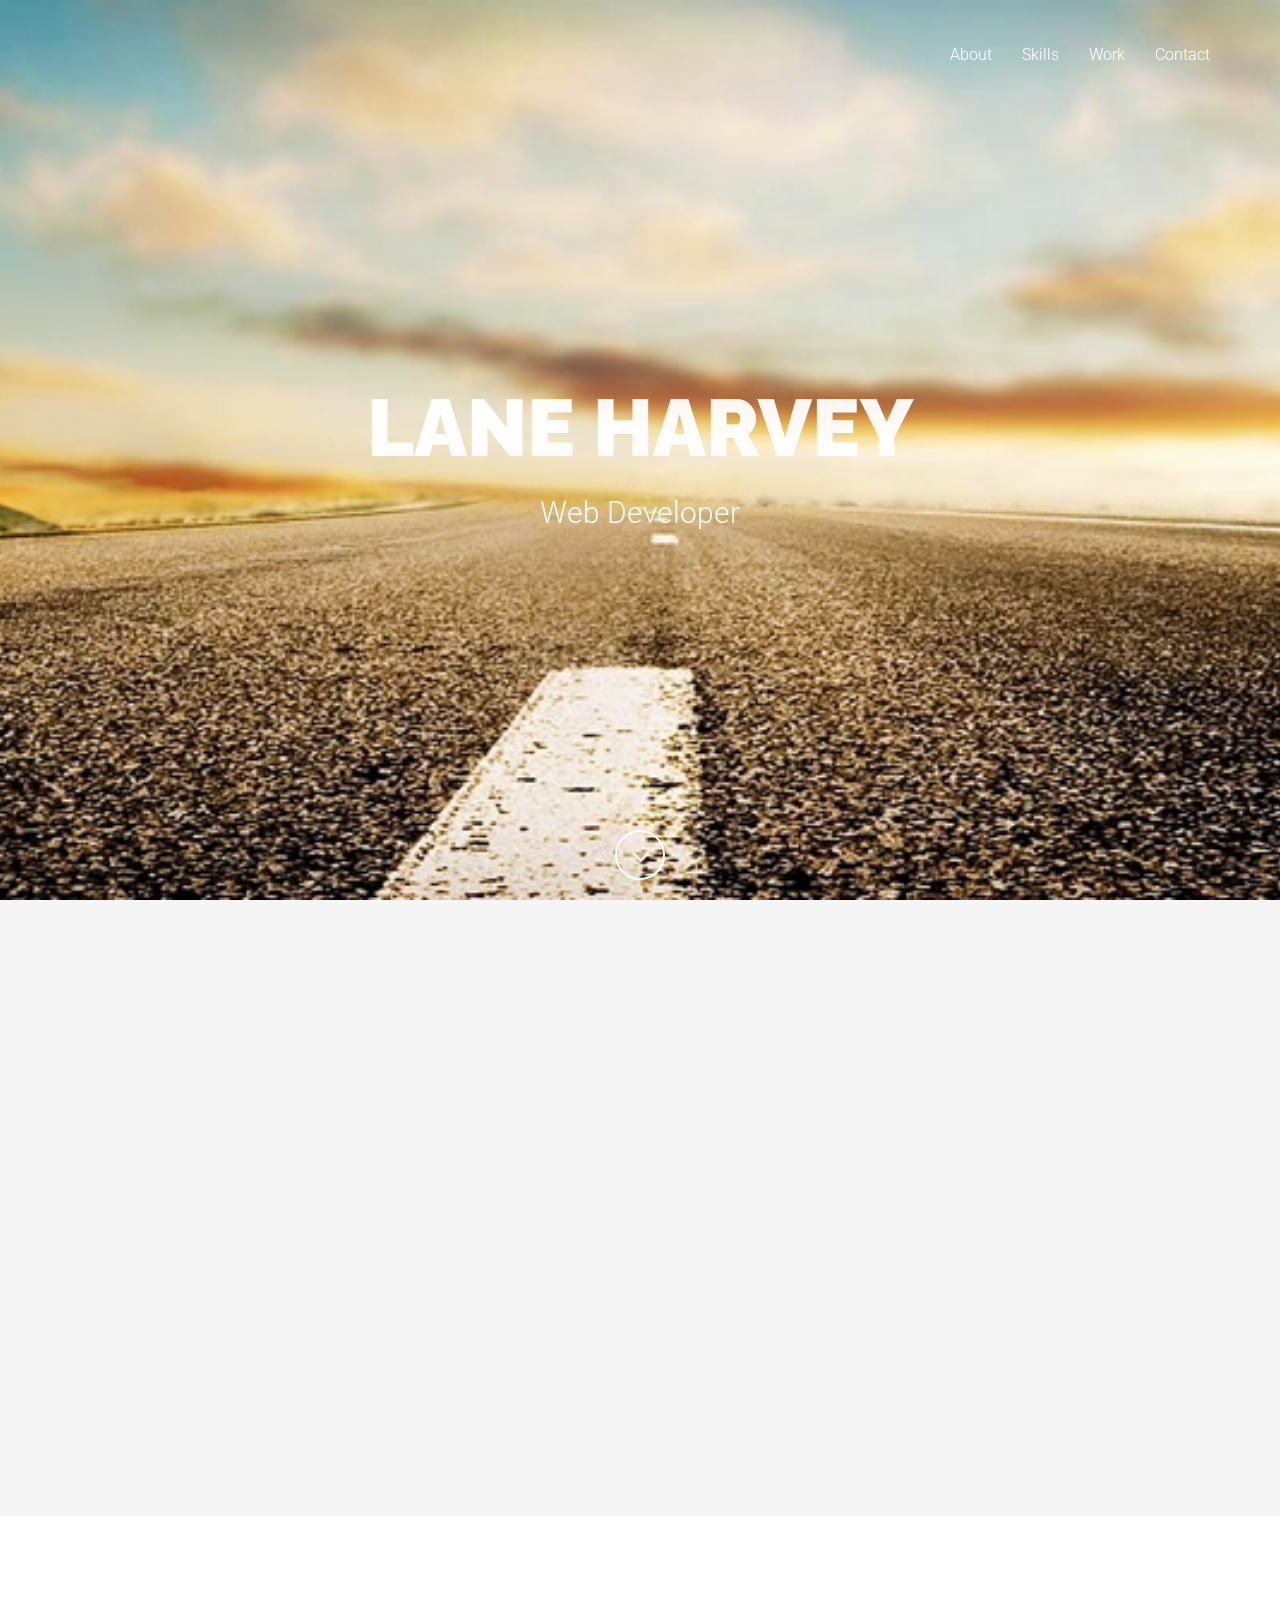
<file: index.html>
<!DOCTYPE html>
<html lang="en">

<head>
    <meta charset="utf-8">
    <meta name="viewport" content="width=device-width, initial-scale=1.0, user-scalable=no">
    <meta name="description" content="">
    <meta name="author" content="">
    <title>Portfolio</title>
    <!-- Bootstrap Core CSS -->
    <link href="assets/css/bootstrap/bootstrap.min.css" rel="stylesheet" type="text/css">
    <!-- Retina.js - Load first for faster HQ mobile images. -->
    <script src="assets/js/plugins/retina/retina.min.js"></script>
    <!-- Font Awesome -->
    <link href="assets/font-awesome/css/font-awesome.min.css" rel="stylesheet" type="text/css">
    <!-- Default Fonts -->
    <link href='http://fonts.googleapis.com/css?family=Roboto:400,100,100italic,300,300italic,400italic,500,500italic,700,700italic,900,900italic' rel='stylesheet' type='text/css'>
    <link href='http://fonts.googleapis.com/css?family=Raleway:400,100,200,300,600,500,700,800,900' rel='stylesheet' type='text/css'>
    <!-- Modern Style Fonts (Include these is you are using body.modern!) -->
    <link href='http://fonts.googleapis.com/css?family=Montserrat:400,700' rel='stylesheet' type='text/css'>
    <link href='http://fonts.googleapis.com/css?family=Cardo:400,400italic,700' rel='stylesheet' type='text/css'>
    <!-- Vintage Style Fonts (Include these if you are using body.vintage!) -->
    <link href='http://fonts.googleapis.com/css?family=Sanchez:400italic,400' rel='stylesheet' type='text/css'>
    <link href='http://fonts.googleapis.com/css?family=Cardo:400,400italic,700' rel='stylesheet' type='text/css'>
    <!-- Plugin CSS -->
    <link href="assets/css/plugins/owl-carousel/owl.carousel.css" rel="stylesheet" type="text/css">
    <link href="assets/css/plugins/owl-carousel/owl.theme.css" rel="stylesheet" type="text/css">
    <link href="assets/css/plugins/owl-carousel/owl.transitions.css" rel="stylesheet" type="text/css">
    <link href="assets/css/plugins/magnific-popup.css" rel="stylesheet" type="text/css">
    <link href="assets/css/plugins/background.css" rel="stylesheet" type="text/css">
    <link href="assets/css/plugins/animate.css" rel="stylesheet" type="text/css">
    <!-- CSS Theme -->
    <link href="assets/css/vitality-turquoise.css" rel="stylesheet" type="text/css">
</head>
<body id="page-top">
    <!-- Navigation -->
    <!-- Note: navbar-default and navbar-inverse are both supported with this theme. -->
    <nav class="navbar navbar-inverse navbar-fixed-top navbar-expanded">
        <div class="container">
            <!-- Brand and toggle get grouped for better mobile display -->
            <div class="navbar-header">
                <button type="button" class="navbar-toggle" data-toggle="collapse" data-target="#bs-example-navbar-collapse-1">
                    <span class="sr-only">Toggle navigation</span>
                    <span class="icon-bar"></span>
                    <span class="icon-bar"></span>
                    <span class="icon-bar"></span>
                </button>
            </div>
            <!-- Collect the nav links, forms, and other content for toggling -->
            <div class="collapse navbar-collapse" id="bs-example-navbar-collapse-1">
                <ul class="nav navbar-nav navbar-right">
                    <li class="hidden">
                        <a class="page-scroll" href="#page-top"></a>
                    </li>
                    <li>
                        <a class="page-scroll" href="#about">About</a>
                    </li>
                    <li>
                        <a class="page-scroll" href="#skills">Skills</a>
                    </li>
                    <li>
                        <a class="page-scroll" href="#work">Work</a>
                    </li>
                    <li>
                        <a class="page-scroll" href="#contact">Contact</a>
                    </li>
                </ul>
            </div>
            <!-- /.navbar-collapse -->
        </div>
        <!-- /.container -->
    </nav>
    <header style="background-image: url('assets/img/creative/bg-header.jpg');">
        <div class="intro-content">
            <div class="brand-name">Lane Harvey</div>
            <div class="brand-name-subtext"><br>Web Developer</div>
        </div>
        <div class="scroll-down">
            <a class="btn page-scroll" href="#about"><i class="fa fa-angle-down fa-fw"></i></a>
        </div>
    </header>
    <section id="about" class="bg-gray">
        <div class="container-fluid">
            <div class="row text-center">
                <div class="col-lg-12 wow fadeIn">
                    <h1>A little about me</h1>
                </div>
            </div>
            <div class="row text-center content-row">
                <div class="col-md-3 col-sm-6 wow fadeIn" data-wow-delay=".2s">
                    <div class="about-content">
                        <i class="fa fa-code fa-4x"></i>
                        <h3>code</h3>
                        <p>The endless amount of possibilites that one can do with coding drives me. It's truly a passion of mine.</p>
                    </div>
                </div>
                <div class="col-md-3 col-sm-6 wow fadeIn" data-wow-delay=".4s">
                    <div class="about-content">
                        <i class="fa fa-music fa-4x"></i>
                        <h3>music</h3>
                        <p>I'm always listening to music or singing to myself.</p>
                    </div>
                </div>
                <div class="col-md-3 col-sm-6 wow fadeIn" data-wow-delay=".6s">
                    <div class="about-content">
                        <i class="fa fa-gamepad fa-4x"></i>
                        <h3>gaming</h3>
                        <p>Love a good game of smash bros.</p>
                    </div>
                </div>
                <div class="col-md-3 col-sm-6 wow fadeIn" data-wow-delay=".8s">
                    <div class="about-content">
                        <i class="fa fa-users fa-4x"></i>
                        <h3>relationships</h3>
                        <p>My family, colleagues, and friends are all very important to me.</p>
                    </div>
                </div>
            </div>
        </div>
    </section>
    <aside class="cta-quote" style="background-image: url('assets/img/creative/bg-aside.jpg');">
        <div class="container">
            <div class="row">
                <div class="col-md-10 col-md-offset-1 wow fadeIn">
                    <span class="quote">“We are what we repeatedly do. Excellence, then, is not an act, but a habit”</span>
                    <span class="quote" style="font-size: 20px"><br>- Aristotle</span>
                </div>
            </div>
        </div>
    </aside>
    <section id="skills" class="bg-gray">
        <div class="container-fluid">
            <div class="row text-center">
                <div class="col-lg-12 wow fadeIn">
                    <h1>Skills</h1>
                </div>
            </div>
            <div class="row text-center content-row">
                <div class="col-md-3 col-sm-6 wow fadeIn" data-wow-delay=".2s">
                    <div class="about-content">
                        <i class="fa fa-code fa-4x"></i>
                        <h3>Javascript</h3>
                    </div>
                </div>
                <div class="col-md-3 col-sm-6 wow fadeIn" data-wow-delay=".4s">
                    <div class="about-content">
                        <i class="fa fa-paint-brush fa-4x"></i>
                        <h3>CSS</h3>
                    </div>
                </div>
                <div class="col-md-3 col-sm-6 wow fadeIn" data-wow-delay=".6s">
                    <div class="about-content">
                        <i class="fa fa-laptop fa-4x"></i>
                        <h3>HTML</h3>
                    </div>
                </div>
                <div class="col-md-3 col-sm-6 wow fadeIn" data-wow-delay=".8s">
                    <div class="about-content">
                        <i class="fa fa-adn fa-4x"></i>
                        <h3>Angular.js</h3>
                    </div>
                </div>
                <div class="col-md-3 col-sm-6 wow fadeIn" data-wow-delay=".3s">
                    <div class="about-content">
                        <img src="assets/img/creative/portfolio/nodejs.ico" style="height: 65px; width: 54.84px">
                        <h3>Node.js</h3>
                    </div>
                </div>
                <div class="col-md-3 col-sm-6 wow fadeIn" data-wow-delay=".5s">
                    <div class="about-content">
                        <i class="fa fa-database fa-4x"></i>
                        <h3>SQL</h3>
                    </div>
                </div>
                <div class="col-md-3 col-sm-6 wow fadeIn" data-wow-delay=".7s">
                    <div class="about-content">
                        <img src="assets/img/creative/portfolio/ionic.ico" style="height: 65px; width: 54.84px">
                        <h3>Ionic</h3>
                    </div>
                </div>
                <div class="col-md-3 col-sm-6 wow fadeIn" data-wow-delay=".9s">
                    <div class="about-content">
                        <img src="assets/img/creative/portfolio/php.png" style="height: 65px; width: 54.84px">
                        <h3>PHP</h3>
                    </div>
                </div>
            </div>
        </div>
    </section>
    <aside class="cta-quote" style="background-image: url('assets/img/creative/bg-bside.jpg'); filter: grayscale(1)">
      <div class="row">
          <div class="col-md-10 col-md-offset-1 wow fadeIn">
              <span class="quote">Making a habit of creating and finishing multiple projects keeps me sharp and continues to give me confidence in my coding abilities</span>
          </div>
      </div>
    </aside>
    <section id="work">
        <div class="container text-center wow fadeIn">
            <h2>Projects</h2>
            <p>Here are some of the projects I've worked on.</p>
            <div class="row content-row">
                <div class="col-lg-12">
                    <div class="portfolio-filter">
                        <ul id="filters" class="clearfix">
                            <li>
                                <span class="filter active" data-filter="identity graphic logo web">All</span>
                            </li>
                            <li>
                                <span class="filter" data-filter="identity">Javascript</span>
                            </li>
                            <li>
                                <span class="filter" data-filter="graphic">JS + CSS</span>
                            </li>
                            <li>
                                <span class="filter" data-filter="web">JS + HTML</span>
                            </li>
                        </ul>
                    </div>
                </div>
            </div>
            <div class="row">
                <div class="col-lg-12">
                    <div id="portfoliolist">
                        <div class="portfolio identity" data-cat="identity" href="#portfolioModal1" data-toggle="modal">
                            <div class="portfolio-wrapper">
                              <a href="https://laneharvey.github.io/Javascript-Drum-Kit/">
                                <img src="assets/img/portfolio/grid/identity/1.jpg" alt="">
                                <div class="caption">
                                    <div class="caption-text">
                                        <span class="text-title">Drum Kit</span>
                                        <span class="text-category">Javascript</span>
                                    </div>
                                    <div class="caption-bg"></div>
                                </div>
                              </a>
                            </div>
                        </div>
                        <div class="portfolio graphic" data-cat="graphic" href="#portfolioModal2" data-toggle="modal">
                            <div class="portfolio-wrapper">
                              <a href="https://laneharvey.github.io/JS-CSS-Clock/">
                                <img src="assets/img/portfolio/grid/web/1.jpg" alt="">
                                <div class="caption">
                                    <div class="caption-text">
                                        <span class="text-title">Clock</span>
                                        <span class="text-category">JS + CSS</span>
                                    </div>
                                    <div class="caption-bg"></div>
                                </div>
                              </a>
                            </div>
                        </div>
                        <div class="portfolio graphic" data-cat="graphic" href="#portfolioModal2" data-toggle="modal">
                            <div class="portfolio-wrapper">
                              <a href="https://laneharvey.github.io/CSS-Variables/">
                                <img src="assets/img/portfolio/grid/graphic/1.jpg" alt="">
                                <div class="caption">
                                    <div class="caption-text">
                                        <span class="text-title">CSS Variables</span>
                                        <span class="text-category">JS + CSS</span>
                                    </div>
                                    <div class="caption-bg"></div>
                                </div>
                              </a>
                            </div>
                        </div>
                        <div class="portfolio identity" data-cat="identity" href="#portfolioModal1" data-toggle="modal">
                            <div class="portfolio-wrapper">
                              <a href="https://laneharvey.github.io/Flex-Panel-Gallery/">
                                <img src="assets/img/portfolio/grid/web/2.jpg" alt="">
                                <div class="caption">
                                    <div class="caption-text">
                                        <span class="text-title">Flex Panel Gallery</span>
                                        <span class="text-category">Javascript</span>
                                    </div>
                                    <div class="caption-bg"></div>
                                </div>
                              </a>
                            </div>
                        </div>
                        <div class="portfolio identity" data-cat="identity" href="#portfolioModal1" data-toggle="modal">
                            <div class="portfolio-wrapper">
                              <a href="https://laneharvey.github.io/Ajax-Type-Ahead/">
                                <img src="assets/img/portfolio/grid/graphic/2.jpg" alt="">
                                <div class="caption">
                                    <div class="caption-text">
                                        <span class="text-title">Type Ahead</span>
                                        <span class="text-category">Javascript</span>
                                    </div>
                                    <div class="caption-bg"></div>
                                </div>
                              </a>
                            </div>
                        </div>
                        <div class="portfolio web" data-cat="web" href="#portfolioModal3" data-toggle="modal">
                            <div class="portfolio-wrapper">
                              <a href="https://laneharvey.github.io/Fun-with-HTML5-Canvas/">
                                <img src="assets/img/portfolio/grid/web/3.jpg" alt="">
                                <div class="caption">
                                    <div class="caption-text">
                                        <span class="text-title">HTML Canvas</span>
                                        <span class="text-category">JS + HTML</span>
                                    </div>
                                    <div class="caption-bg"></div>
                                </div>
                              </a>
                            </div>
                        </div>
                        <div class="portfolio identity" data-cat="identity" href="#portfolioModal1" data-toggle="modal">
                            <div class="portfolio-wrapper">
                              <a href="https://laneharvey.github.io/Hold-Shift-and-Check-Checkboxes/">
                                <img src="assets/img/portfolio/grid/graphic/3.jpg" alt="">
                                <div class="caption">
                                    <div class="caption-text">
                                        <span class="text-title">Checkboxes</span>
                                        <span class="text-category">Javascript</span>
                                    </div>
                                    <div class="caption-bg"></div>
                                </div>
                              </a>
                            </div>
                        </div>
                        <div class="portfolio identity" data-cat="identity" href="#portfolioModal1" data-toggle="modal">
                            <div class="portfolio-wrapper">
                              <a href="https://laneharvey.github.io/Custom-Video-Player/">
                                <img src="assets/img/portfolio/grid/graphic/4.jpg" alt="">
                                <div class="caption">
                                    <div class="caption-text">
                                        <span class="text-title">Custom Video Player</span>
                                        <span class="text-category">Javascript</span>
                                    </div>
                                    <div class="caption-bg"></div>
                                </div>
                              </a>
                            </div>
                        </div>
                        <div class="portfolio graphic" data-cat="graphic" href="#portfolioModal2" data-toggle="modal">
                            <div class="portfolio-wrapper">
                              <a href="https://laneharvey.github.io/Slide-in-on-Scroll/">
                                <img src="assets/img/portfolio/grid/identity/2.jpg" alt="">
                                <div class="caption">
                                    <div class="caption-text">
                                        <span class="text-title">Slide in on Scroll</span>
                                        <span class="text-category">JS + CSS</span>
                                    </div>
                                    <div class="caption-bg"></div>
                                </div>
                              </a>
                            </div>
                        </div>
                        <div class="portfolio web" data-cat="web" href="#portfolioModal3" data-toggle="modal">
                            <div class="portfolio-wrapper">
                              <a href="https://laneharvey.github.io/Local-Storage/">
                                <img src="assets/img/portfolio/grid/web/4.jpg" alt="">
                                <div class="caption">
                                    <div class="caption-text">
                                        <span class="text-title">Local Storage</span>
                                        <span class="text-category">JS + HTML</span>
                                    </div>
                                    <div class="caption-bg"></div>
                                </div>
                              </a>
                            </div>
                        </div>
                        <div class="portfolio graphic" data-cat="graphic" href="#portfolioModal2" data-toggle="modal">
                            <div class="portfolio-wrapper">
                              <a href="https://laneharvey.github.io/CSS-Text-Shadow-Mouse-Move-Effect/">
                                <img src="assets/img/portfolio/grid/identity/3.jpg" alt="">
                                <div class="caption">
                                    <div class="caption-text">
                                        <span class="text-title">CSS Text Shadows</span>
                                        <span class="text-category">JS + CSS</span>
                                    </div>
                                    <div class="caption-bg"></div>
                                </div>
                              </a>
                            </div>
                        </div>
                        <div class="portfolio web" data-cat="web" href="#portfolioModal3" data-toggle="modal">
                            <div class="portfolio-wrapper">
                              <a href="https://laneharvey.github.io/Sort-Without-Articles/">
                                <img src="assets/img/portfolio/grid/web/5.jpg" alt="">
                                <div class="caption">
                                    <div class="caption-text">
                                        <span class="text-title">Sort Without Articles</span>
                                        <span class="text-category">JS + HTML</span>
                                    </div>
                                    <div class="caption-bg"></div>
                                </div>
                              </a>
                            </div>
                        </div>
                        <div class="portfolio web" data-cat="web" href="#portfolioModal3" data-toggle="modal">
                            <div class="portfolio-wrapper">
                              <a href="https://laneharvey.github.io/Speech-Detection/">
                                <img src="assets/img/portfolio/grid/web/6.jpg" alt="">
                                <div class="caption">
                                    <div class="caption-text">
                                        <span class="text-title">Speech Detection</span>
                                        <span class="text-category">JS + HTML</span>
                                    </div>
                                    <div class="caption-bg"></div>
                                </div>
                              </a>
                            </div>
                        </div>
                        <div class="portfolio graphic" data-cat="graphic" href="#portfolioModal2" data-toggle="modal">
                            <div class="portfolio-wrapper">
                              <a href="https://laneharvey.github.io/Geolocation/">
                                <img src="assets/img/portfolio/grid/identity/4.jpg" alt="">
                                <div class="caption">
                                    <div class="caption-text">
                                        <span class="text-title">Geolocation</span>
                                        <span class="text-category">JS + CSS</span>
                                    </div>
                                    <div class="caption-bg"></div>
                                </div>
                              </a>
                            </div>
                        </div>
                        <div class="portfolio web" data-cat="web" href="#portfolioModal3" data-toggle="modal">
                            <div class="portfolio-wrapper">
                              <a href="https://laneharvey.github.io/Follow-Along-Link-Highlighter/">
                                <img src="assets/img/portfolio/grid/web/7.jpg" alt="">
                                <div class="caption">
                                    <div class="caption-text">
                                        <span class="text-title">Follow Along Link Highlighter</span>
                                        <span class="text-category">JS + HTML</span>
                                    </div>
                                    <div class="caption-bg"></div>
                                </div>
                              </a>
                            </div>
                        </div>
                        <div class="portfolio graphic" data-cat="graphic" href="#portfolioModal2" data-toggle="modal">
                            <div class="portfolio-wrapper">
                              <a href="https://laneharvey.github.io/Speech-Synthesis/">
                                <img src="assets/img/portfolio/grid/identity/5.jpg" alt="">
                                <div class="caption">
                                    <div class="caption-text">
                                        <span class="text-title">Speech Synthesis</span>
                                        <span class="text-category">JS + CSS</span>
                                    </div>
                                    <div class="caption-bg"></div>
                                </div>
                              </a>
                            </div>
                        </div>
                    </div>
                </div>
            </div>
        </div>
    </section>
    <footer id="contact" class="footer" style="background-image: url('assets/img/bg-footer.jpg')">
        <div class="container text-center">
            <div class="row">
                <div class="col-md-4 contact-details">
                    <h4><i class="fa fa-phone"></i> Call</h4>
                    <p>801-458-2707</p>
                </div>
                <div class="col-md-4 contact-details">
                    <h4><i class="fa fa-map-marker"></i> Visit</h4>
                    <p>6320S 1575E
                        <br>Ogden, UT 84405</p>
                </div>
                <div class="col-md-4 contact-details">
                    <h4><i class="fa fa-envelope"></i> Email</h4>
                    <p><a href="mailto:mrlaneharvey@gmail.com">mrlaneharvey@gmail.com</a>
                    </p>
                </div>
            </div>
            <div class="row social">
                <div class="col-lg-12">
                    <ul class="list-inline">
                        <li><a href="https://github.com/LaneHarvey"><i class="fa fa-github fa-fw fa-2x"></i></a>
                        </li>
                        <li><a href="https://www.linkedin.com/in/laneharvey/"><i class="fa fa-linkedin fa-fw fa-2x"></i></a>
                        </li>
                    </ul>
                </div>
            </div>
        </div>
    </footer>
    <!-- Core Scripts -->
    <script src="assets/js/jquery.js"></script>
    <script src="assets/js/bootstrap/bootstrap.min.js"></script>
    <!-- Plugin Scripts -->
    <script src="assets/js/plugins/jquery.easing.min.js"></script>
    <script src="assets/js/plugins/classie.js"></script>
    <script src="assets/js/plugins/cbpAnimatedHeader.js"></script>
    <script src="assets/js/plugins/owl-carousel/owl.carousel.js"></script>
    <script src="assets/js/plugins/jquery.magnific-popup/jquery.magnific-popup.min.js"></script>
    <script src="assets/js/plugins/background/core.js"></script>
    <script src="assets/js/plugins/background/transition.js"></script>
    <script src="assets/js/plugins/background/background.js"></script>
    <script src="assets/js/plugins/jquery.mixitup.js"></script>
    <script src="assets/js/plugins/wow/wow.min.js"></script>
    <script src="assets/js/contact_me.js"></script>
    <script src="assets/js/plugins/jqBootstrapValidation.js"></script>
    <!-- Vitality Theme Scripts -->
    <script src="assets/js/vitality.js"></script>
</body>

</html>
</file>
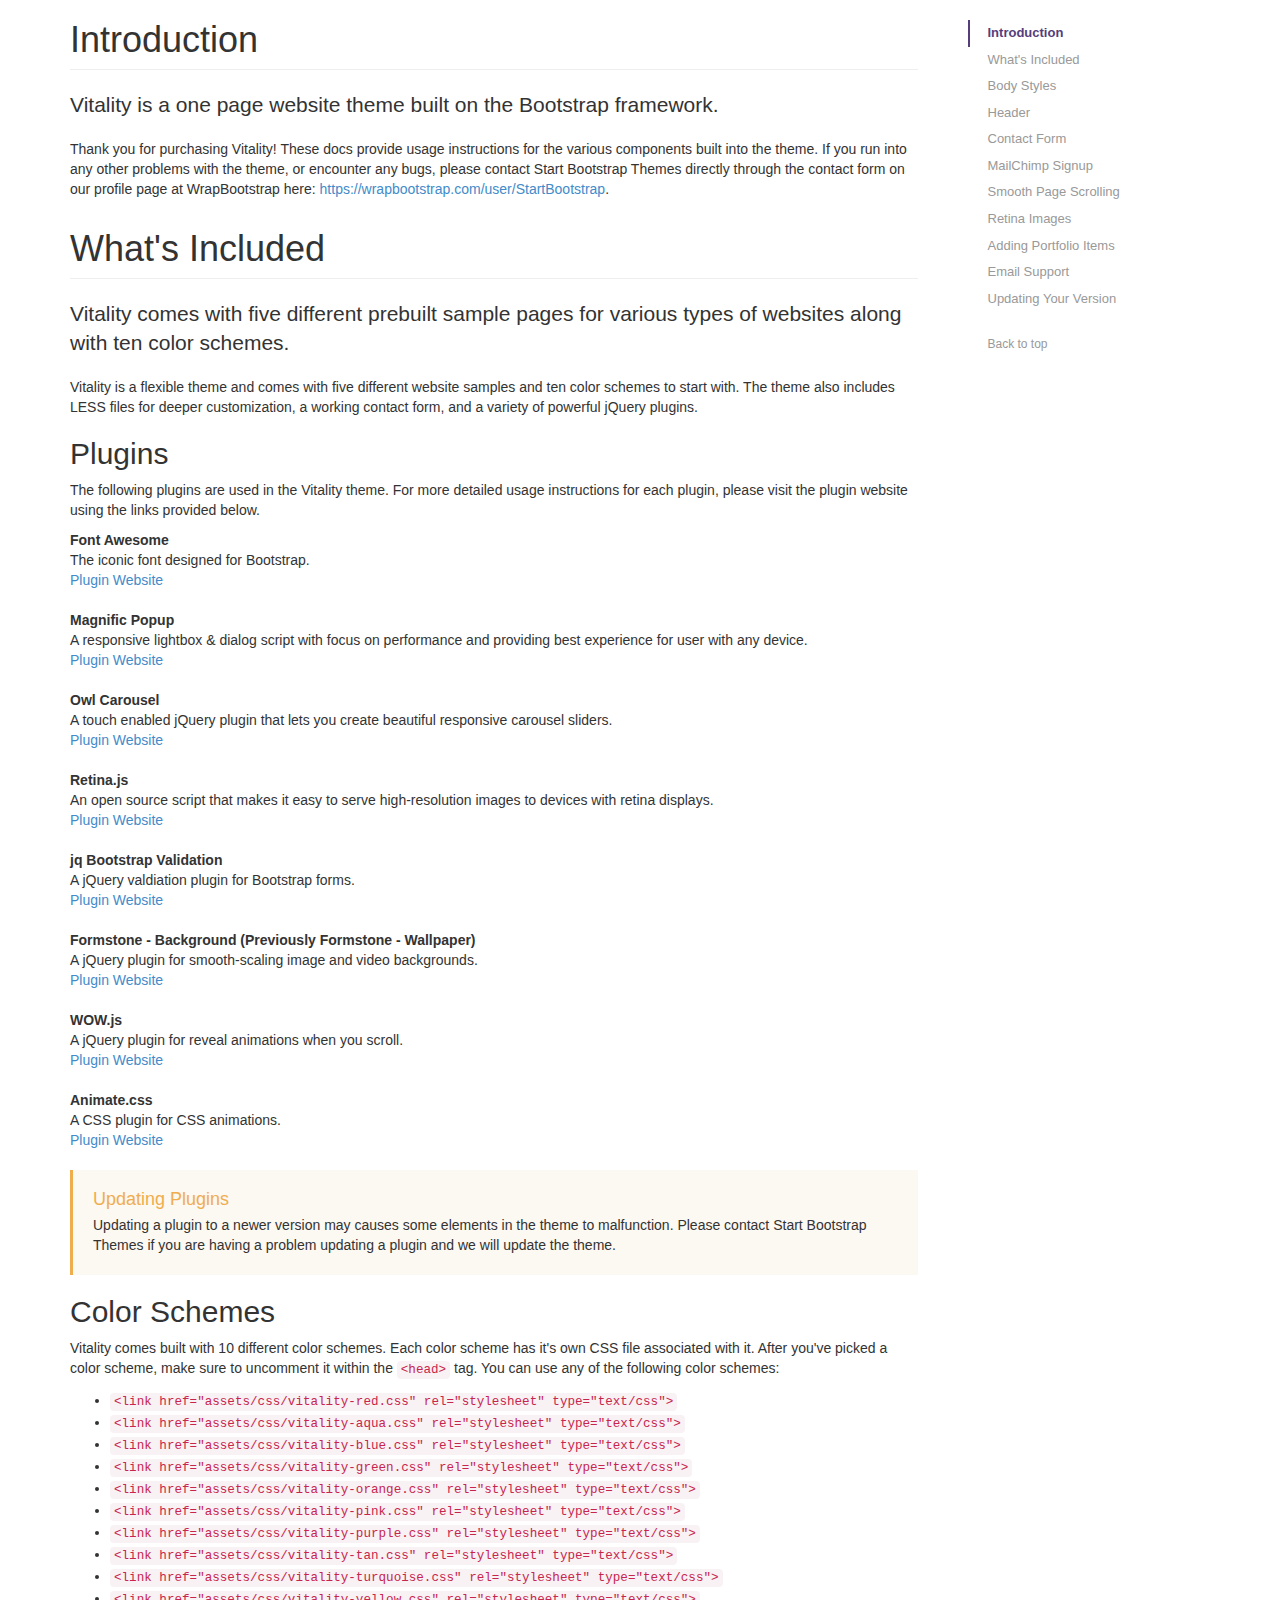
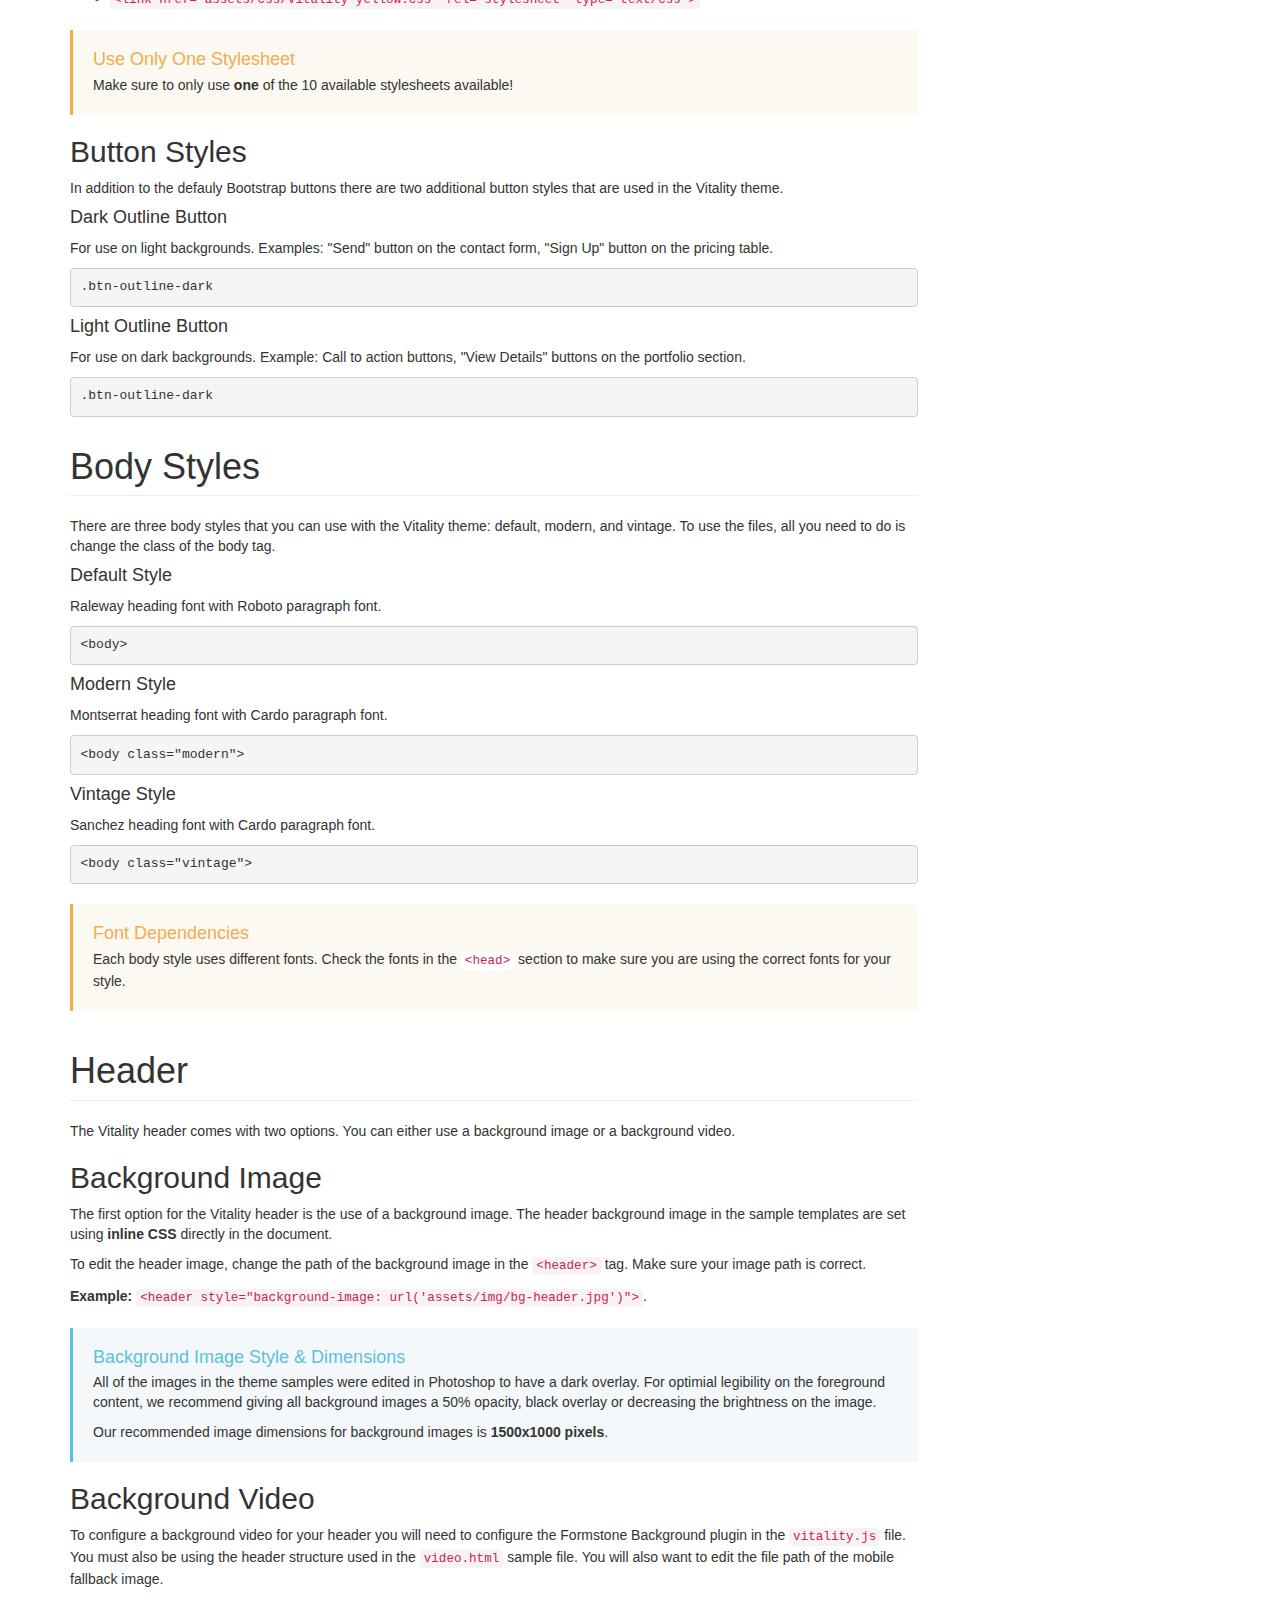
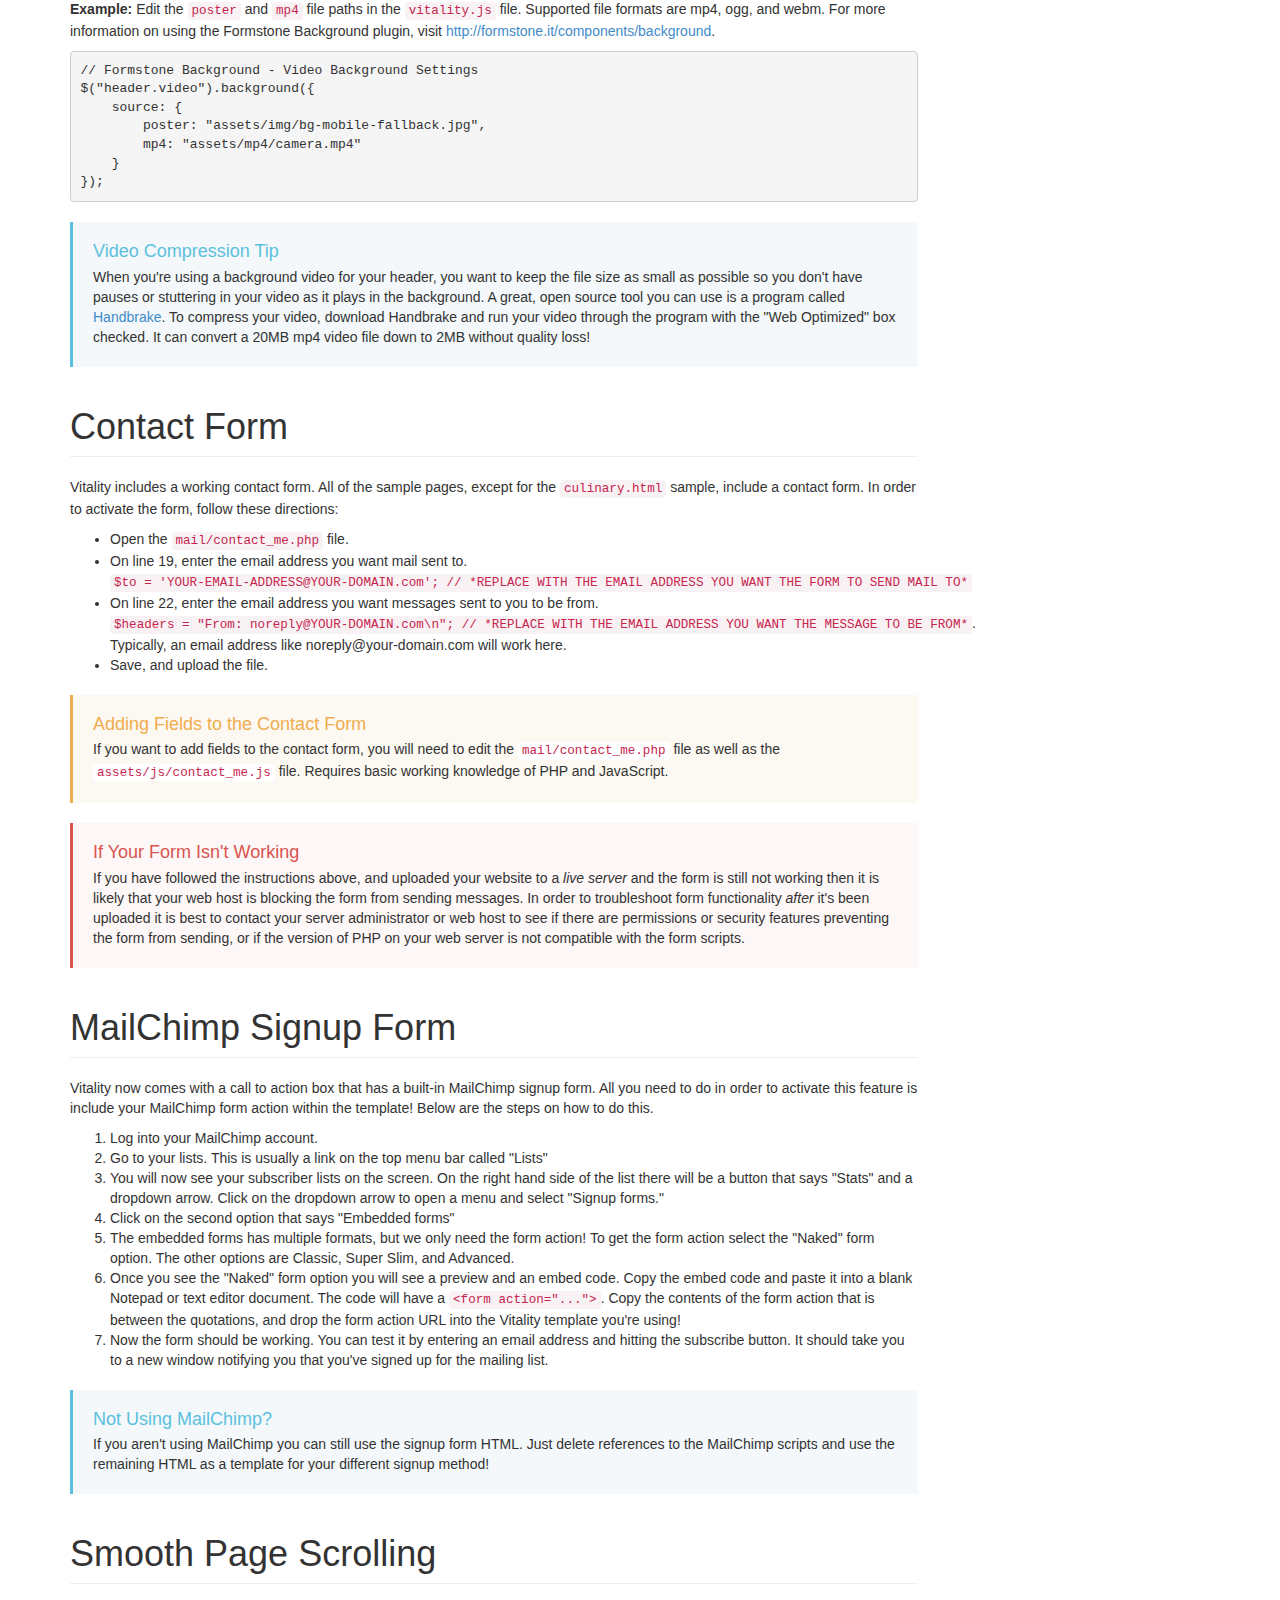
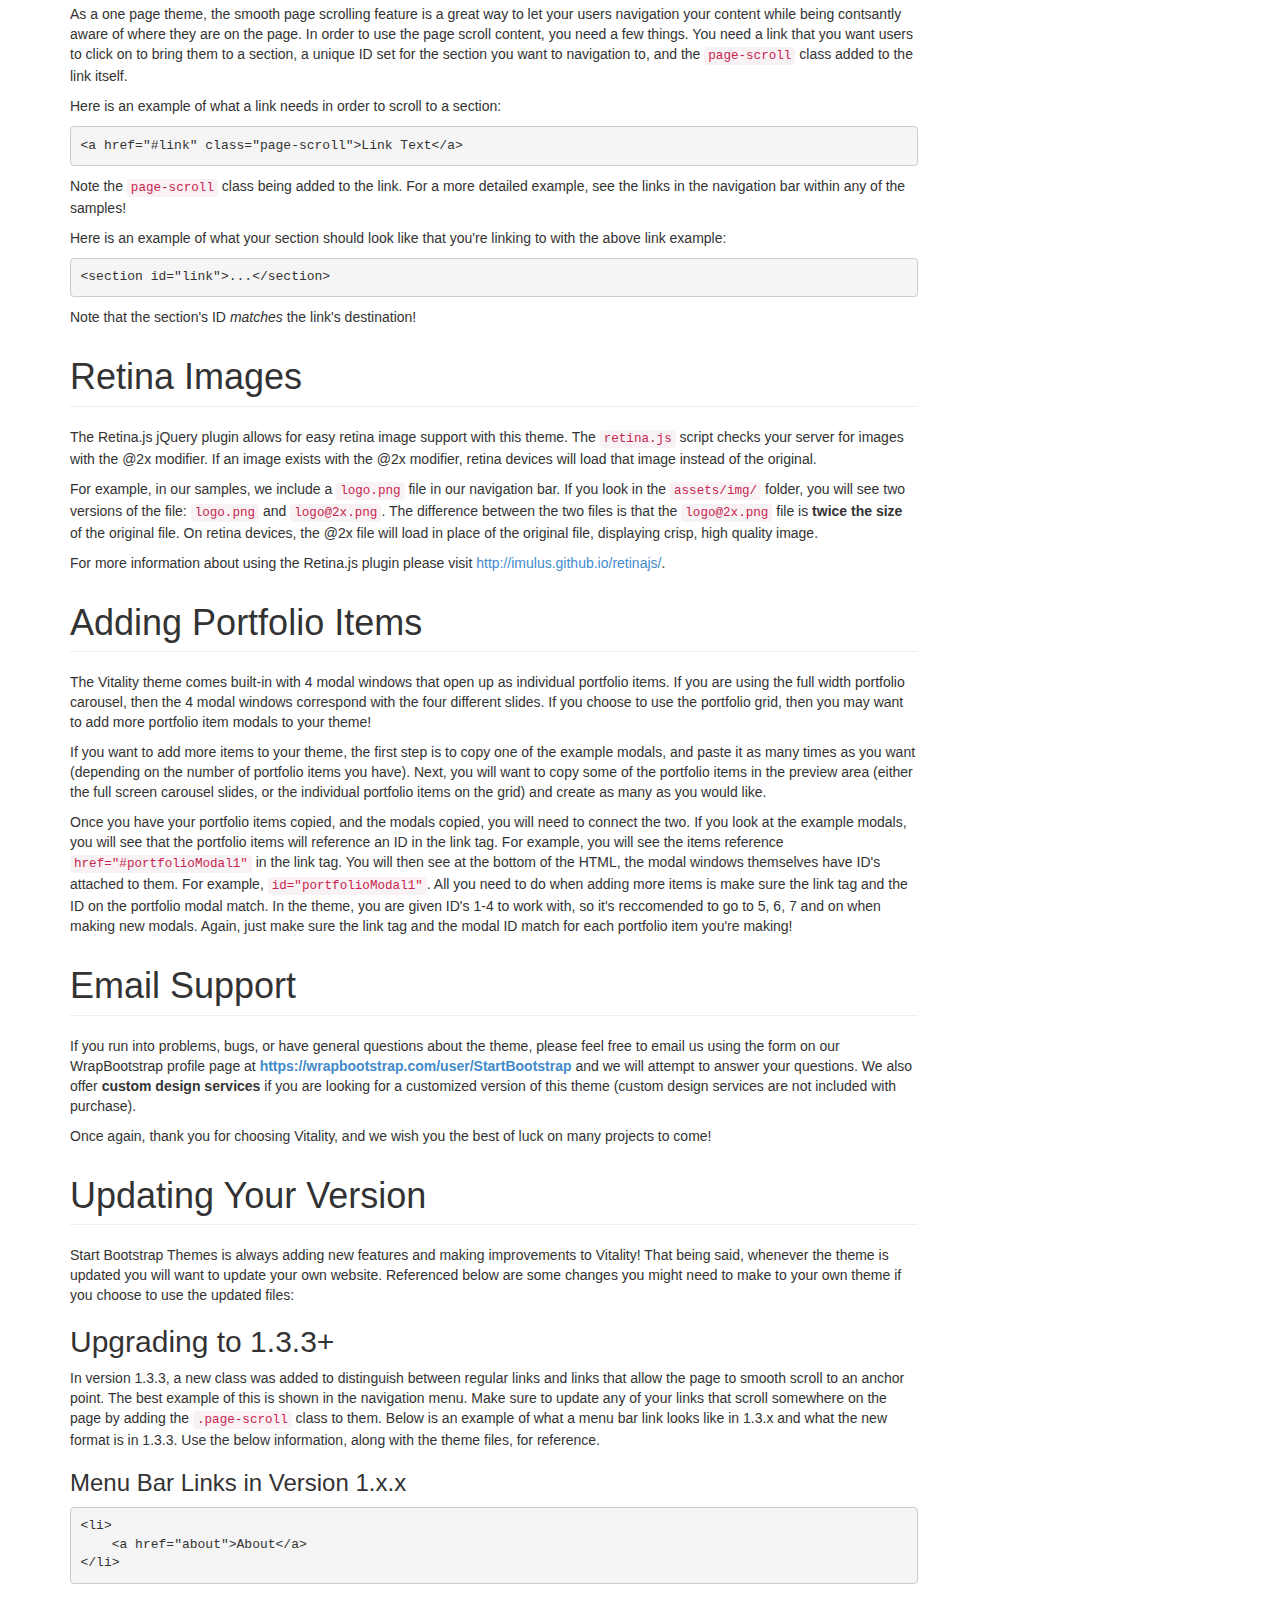
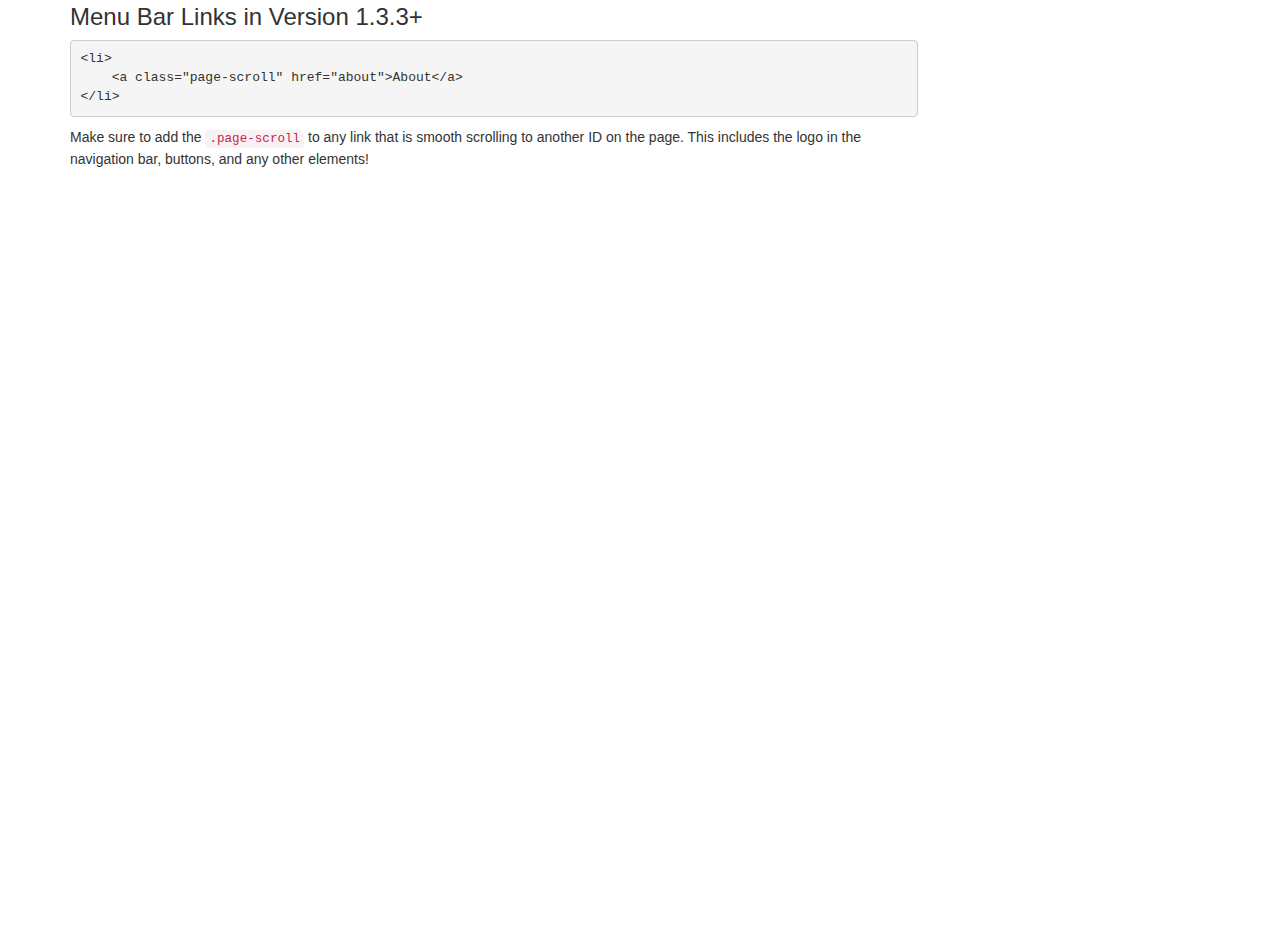
<file: docs/index.html>
<!DOCTYPE html>
<html lang="en">

<head>

    <meta charset="utf-8">
    <meta name="viewport" content="width=device-width, initial-scale=1.0, user-scalable=no">
    <meta name="description" content="">
    <meta name="author" content="">

    <title>Vitality Documentation</title>

    <!-- Bootstrap Core CSS -->
    <link href="css/bootstrap.min.css" rel="stylesheet" type="text/css">
    <link href="css/docs.min.css" rel="stylesheet" type="text/css">

    <!-- IE8 support for HTML5 elements and media queries -->
    <!--[if lt IE 9]>
      <script src="https://oss.maxcdn.com/libs/html5shiv/3.7.0/html5shiv.js"></script>
      <script src="https://oss.maxcdn.com/libs/respond.js/1.3.0/respond.min.js"></script>
    <![endif]-->

    <!-- Custom Docs Styles -->
    <style>
    .spacer {
        height: 750px;
    }
    .bs-docs-header {
        background: url('img/bg.gif') center center scroll repeat;
        color: #fff;
    }
    </style>

</head>

<body class="top">


    <div class="container bs-docs-container">

        <div class="row">

            <div class="col-md-9" role="main">

                <div class="bs-docs-section">

                    <!-- Introduction Section -->
                    <h1 id="introduction" class="page-header">Introduction</h1>
                    <p class="lead">Vitality is a one page website theme built on the Bootstrap framework.</p>
                    <p>Thank you for purchasing Vitality! These docs provide usage instructions for the various components built into the theme. If you run into any other problems with the theme, or encounter any bugs, please contact Start Bootstrap Themes directly through the contact form on our profile page at WrapBootstrap here: <a href="https://wrapbootstrap.com/user/StartBootstrap">https://wrapbootstrap.com/user/StartBootstrap</a>.</p>

                    <!-- What's Included Section -->
                    <h1 id="whats-included" class="page-header">What's Included</h1>
                    <p class="lead">Vitality comes with five different prebuilt sample pages for various types of websites along with ten color schemes.</p>
                    <p>Vitality is a flexible theme and comes with five different website samples and ten color schemes to start with. The theme also includes LESS files for deeper customization, a working contact form, and a variety of powerful jQuery plugins.</p>

                    <h2 id="whats-included-plugins">Plugins</h2>
                    <p>The following plugins are used in the Vitality theme. For more detailed usage instructions for each plugin, please visit the plugin website using the links provided below.</p>
                    <dl>
                        <dt>Font Awesome</dt>
                        <dl>The iconic font designed for Bootstrap.<br><a href="http://fontawesome.io/">Plugin Website</a>
                        </dl>
                        <dt>Magnific Popup</dt>
                        <dl>A responsive lightbox &amp; dialog script with focus on performance and providing best experience for user with any device.<br><a href="http://dimsemenov.com/plugins/magnific-popup/">Plugin Website</a>
                        </dl>
                        <dt>Owl Carousel</dt>
                        <dl>A touch enabled jQuery plugin that lets you create beautiful responsive carousel sliders.<br><a href="https://github.com/OwlFonk/OwlCarousel">Plugin Website</a>
                        </dl>
                        <dt>Retina.js</dt>
                        <dl>An open source script that makes it easy to serve high-resolution images to devices with retina displays.<br><a href="http://imulus.github.io/retinajs/">Plugin Website</a>
                        </dl>
                        <dt>jq Bootstrap Validation</dt>
                        <dl>A jQuery valdiation plugin for Bootstrap forms.<br><a href="http://reactiveraven.github.io/jqBootstrapValidation/">Plugin Website</a>
                        </dl>
                        <dt>Formstone - Background (Previously Formstone - Wallpaper)</dt>
                        <dl>A jQuery plugin for smooth-scaling image and video backgrounds.<br><a href="http://formstone.it/components/background/">Plugin Website</a>
                        </dl>
                        <dt>WOW.js</dt>
                        <dl>A jQuery plugin for reveal animations when you scroll.<br><a href="http://mynameismatthieu.com/WOW/">Plugin Website</a>
                        </dl>
                        <dt>Animate.css</dt>
                        <dl>A CSS plugin for CSS animations.<br><a href="http://daneden.github.io/animate.css/">Plugin Website</a>
                        </dl>
                    </dl>

                    <div class="bs-callout bs-callout-warning">
                        <h4>Updating Plugins</h4>
                        <p>Updating a plugin to a newer version may causes some elements in the theme to malfunction. Please contact Start Bootstrap Themes if you are having a problem updating a plugin and we will update the theme.</p>
                    </div>

                    <!-- What's Included Section - Color Schemes -->
                    <h2 id="whats-included-color-schemes">Color Schemes</h2>
                    <p>Vitality comes built with 10 different color schemes. Each color scheme has it's own CSS file associated with it. After you've picked a color scheme, make sure to uncomment it within the <code>&lt;head&gt;</code> tag. You can use any of the following color schemes:</p>
                    <ul>
                        <li>
                            <code>&lt;link href="assets/css/vitality-red.css" rel="stylesheet" type="text/css"&gt;</code>
                        </li>
                        <li>
                            <code>&lt;link href="assets/css/vitality-aqua.css" rel="stylesheet" type="text/css"&gt;</code>
                        </li>
                        <li>
                            <code>&lt;link href="assets/css/vitality-blue.css" rel="stylesheet" type="text/css"&gt;</code>
                        </li>
                        <li>
                            <code>&lt;link href="assets/css/vitality-green.css" rel="stylesheet" type="text/css"&gt;</code>
                        </li>
                        <li>
                            <code>&lt;link href="assets/css/vitality-orange.css" rel="stylesheet" type="text/css"&gt;</code>
                        </li>
                        <li>
                            <code>&lt;link href="assets/css/vitality-pink.css" rel="stylesheet" type="text/css"&gt;</code>
                        </li>
                        <li>
                            <code>&lt;link href="assets/css/vitality-purple.css" rel="stylesheet" type="text/css"&gt;</code>
                        </li>
                        <li>
                            <code>&lt;link href="assets/css/vitality-tan.css" rel="stylesheet" type="text/css"&gt;</code>
                        </li>
                        <li>
                            <code>&lt;link href="assets/css/vitality-turquoise.css" rel="stylesheet" type="text/css"&gt;</code>
                        </li>
                        <li>
                            <code>&lt;link href="assets/css/vitality-yellow.css" rel="stylesheet" type="text/css"&gt;</code>
                        </li>
                    </ul>

                    <div class="bs-callout bs-callout-warning">
                        <h4>Use Only One Stylesheet</h4>
                        <p>Make sure to only use <strong>one</strong> of the 10 available stylesheets available!</p>
                    </div>

                    <!-- What's Included Section - Button Styles -->
                    <h2 id="whats-included-button-styles">Button Styles</h2>
                    <p>In addition to the defauly Bootstrap buttons there are two additional button styles that are used in the Vitality theme.</p>
                    <h4>Dark Outline Button</h4>
                    <p>For use on light backgrounds. Examples: "Send" button on the contact form, "Sign Up" button on the pricing table.</p>
                    <pre><code>.btn-outline-dark</code></pre>

                    <h4>Light Outline Button</h4>
                    <p>For use on dark backgrounds. Example: Call to action buttons, "View Details" buttons on the portfolio section.</p>
                    <pre><code>.btn-outline-dark</code></pre>

                    <!-- Body Styles Section -->
                    <h1 id="body-styles" class="page-header">Body Styles</h1>
                    <p>There are three body styles that you can use with the Vitality theme: default, modern, and vintage. To use the files, all you need to do is change the class of the body tag.</p>
                    <h4>Default Style</h4>
                    <p>Raleway heading font with Roboto paragraph font.</p>
                    <pre><code>&lt;body&gt;</code></pre>
                    <h4>Modern Style</h4>
                    <p>Montserrat heading font with Cardo paragraph font.</p>
                    <pre><code>&lt;body class="modern"&gt;</code></pre>
                    <p></p>
                    <h4>Vintage Style</h4>
                    <p>Sanchez heading font with Cardo paragraph font.</p>
                    <pre><code>&lt;body class="vintage"&gt;</code></pre>

                    <div class="bs-callout bs-callout-warning">
                        <h4>Font Dependencies</h4>
                        <p>Each body style uses different fonts. Check the fonts in the <code>&lt;head&gt;</code> section to make sure you are using the correct fonts for your style.</p>
                    </div>

                    <!-- Header Section -->
                    <h1 id="header" class="page-header">Header</h1>
                    <p>The Vitality header comes with two options. You can either use a background image or a background video.</p>

                    <!-- Header Section - Background Image -->
                    <h2 id="header-image">Background Image</h2>
                    <p>The first option for the Vitality header is the use of a background image. The header background image in the sample templates are set using <strong>inline CSS</strong> directly in the document.</p>
                    <p>To edit the header image, change the path of the background image in the <code>&lt;header&gt;</code> tag. Make sure your image path is correct.</p>
                    <p><strong>Example: </strong><code>&lt;header style="background-image: url('assets/img/bg-header.jpg')"&gt;</code>.</p>

                    <div class="bs-callout bs-callout-info">
                        <h4>Background Image Style &amp; Dimensions</h4>
                        <p>All of the images in the theme samples were edited in Photoshop to have a dark overlay. For optimial legibility on the foreground content, we recommend giving all background images a 50% opacity, black overlay or decreasing the brightness on the image.</p>
                        <p>Our recommended image dimensions for background images is <strong>1500x1000 pixels</strong>.</p>
                    </div>

                    <!-- Header Section - Background Video -->
                    <h2 id="header-video">Background Video</h2>
                    <p>To configure a background video for your header you will need to configure the Formstone Background plugin in the <code>vitality.js</code> file. You must also be using the header structure used in the <code>video.html</code> sample file. You will also want to edit the file path of the mobile fallback image.</p>
                    <p><strong>Example:</strong> Edit the <code>poster</code> and <code>mp4</code> file paths in the <code>vitality.js</code> file. Supported file formats are mp4, ogg, and webm. For more information on using the Formstone Background plugin, visit <a href="http://formstone.it/components/background/">http://formstone.it/components/background</a>.</p>
                    <pre><code>// Formstone Background - Video Background Settings
$("header.video").background({
    source: {
        poster: "assets/img/bg-mobile-fallback.jpg",
        mp4: "assets/mp4/camera.mp4"
    }
});</code></pre>

                    <div class="bs-callout bs-callout-info">
                        <h4>Video Compression Tip</h4>
                        <p>When you're using a background video for your header, you want to keep the file size as small as possible so you don't have pauses or stuttering in your video as it plays in the background. A great, open source tool you can use is a program called <a href="https://handbrake.fr/">Handbrake</a>. To compress your video, download Handbrake and run your video through the program with the "Web Optimized" box checked. It can convert a 20MB mp4 video file down to 2MB without quality loss!</p>
                    </div>

                    <!-- Contact Form Section -->
                    <h1 id="contact-form" class="page-header">Contact Form</h1>
                    <p>Vitality includes a working contact form. All of the sample pages, except for the <code>culinary.html</code> sample, include a contact form. In order to activate the form, follow these directions:</p>
                    <ul>
                        <li>Open the <code>mail/contact_me.php</code> file.</li>
                        <li>On line 19, enter the email address you want mail sent to. <code>$to = 'YOUR-EMAIL-ADDRESS@YOUR-DOMAIN.com'; // *REPLACE WITH THE EMAIL ADDRESS YOU WANT THE FORM TO SEND MAIL TO*</code>
                        </li>
                        <li>On line 22, enter the email address you want messages sent to you to be from. <code>$headers = "From: noreply@YOUR-DOMAIN.com\n"; // *REPLACE WITH THE EMAIL ADDRESS YOU WANT THE MESSAGE TO BE FROM*</code>. Typically, an email address like noreply@your-domain.com will work here.</li>
                        <li>Save, and upload the file.</li>
                    </ul>

                    <div class="bs-callout bs-callout-warning">
                        <h4>Adding Fields to the Contact Form</h4>
                        <p>If you want to add fields to the contact form, you will need to edit the <code>mail/contact_me.php</code> file as well as the <code>assets/js/contact_me.js</code> file. Requires basic working knowledge of PHP and JavaScript.</p>
                    </div>

                    <div class="bs-callout bs-callout-danger">
                        <h4>If Your Form Isn't Working</h4>
                        <p>If you have followed the instructions above, and uploaded your website to a <em>live server</em> and the form is still not working then it is likely that your web host is blocking the form from sending messages. In order to troubleshoot form functionality <em>after</em> it's been uploaded it is best to contact your server administrator or web host to see if there are permissions or security features preventing the form from sending, or if the version of PHP on your web server is not compatible with the form scripts.</p>
                    </div>

                    <!-- MailChimp Form Section -->
                    <h1 id="mailchimp" class="page-header">MailChimp Signup Form</h1>

                    <p>Vitality now comes with a call to action box that has a built-in MailChimp signup form. All you need to do in order to activate this feature is include your MailChimp form action within the template! Below are the steps on how to do this.</p>

                    <ol>
                        <li>Log into your MailChimp account.</li>
                        <li>Go to your lists. This is usually a link on the top menu bar called "Lists"</li>
                        <li>You will now see your subscriber lists on the screen. On the right hand side of the list there will be a button that says "Stats" and a dropdown arrow. Click on the dropdown arrow to open a menu and select "Signup forms."</li>
                        <li>Click on the second option that says "Embedded forms"</li>
                        <li>The embedded forms has multiple formats, but we only need the form action! To get the form action select the "Naked" form option. The other options are Classic, Super Slim, and Advanced.</li>
                        <li>Once you see the "Naked" form option you will see a preview and an embed code. Copy the embed code and paste it into a blank Notepad or text editor document. The code will have a <code>&lt;form action="..."&gt;</code>. Copy the contents of the form action that is between the quotations, and drop the form action URL into the Vitality template you're using!</li>
                        <li>Now the form should be working. You can test it by entering an email address and hitting the subscribe button. It should take you to a new window notifying you that you've signed up for the mailing list.</li>
                    </ol>

                    <div class="bs-callout bs-callout-info">
                        <h4>Not Using MailChimp?</h4>
                        <p>If you aren't using MailChimp you can still use the signup form HTML. Just delete references to the MailChimp scripts and use the remaining HTML as a template for your different signup method!</p>
                    </div>

                    <h1 id="page-scrolling" class="page-header">Smooth Page Scrolling</h1>
                    <p>As a one page theme, the smooth page scrolling feature is a great way to let your users navigation your content while being contsantly aware of where they are on the page. In order to use the page scroll content, you need a few things. You need a link that you want users to click on to bring them to a section, a unique ID set for the section you want to navigation to, and the <code>page-scroll</code> class added to the link itself.</p>
                    <p>Here is an example of what a link needs in order to scroll to a section:</p>
                    <pre><code>&lt;a href="#link" class="page-scroll"&gt;Link Text&lt;/a&gt;</code></pre>
                    <p>Note the <code>page-scroll</code> class being added to the link. For a more detailed example, see the links in the navigation bar within any of the samples!</p>
                    <p>Here is an example of what your section should look like that you're linking to with the above link example:</p>
                    <pre><code>&lt;section id="link"&gt;...&lt;/section&gt;</code></pre>
                    <p>Note that the section's ID <em>matches</em> the link's destination!</p>

                    <h1 id="retina-images" class="page-header">Retina Images</h1>
                    <p>The Retina.js jQuery plugin allows for easy retina image support with this theme. The <code>retina.js</code> script checks your server for images with the @2x modifier. If an image exists with the @2x modifier, retina devices will load that image instead of the original.</p>
                    <p>For example, in our samples, we include a <code>logo.png</code> file in our navigation bar. If you look in the <code>assets/img/</code> folder, you will see two versions of the file: <code>logo.png</code> and <code>logo@2x.png</code>. The difference between the two files is that the <code>logo@2x.png</code> file is <strong>twice the size</strong> of the original file. On retina devices, the @2x file will load in place of the original file, displaying crisp, high quality image.</p>
                    <p>For more information about using the Retina.js plugin please visit <a href="http://imulus.github.io/retinajs/">http://imulus.github.io/retinajs/</a>.</p>

                    <h1 id="portfolio" class="page-header">Adding Portfolio Items</h1>
                    <p>The Vitality theme comes built-in with 4 modal windows that open up as individual portfolio items. If you are using the full width portfolio carousel, then the 4 modal windows correspond with the four different slides. If you choose to use the portfolio grid, then you may want to add more portfolio item modals to your theme!</p>
                    <p>If you want to add more items to your theme, the first step is to copy one of the example modals, and paste it as many times as you want (depending on the number of portfolio items you have). Next, you will want to copy some of the portfolio items in the preview area (either the full screen carousel slides, or the individual portfolio items on the grid) and create as many as you would like.</p>
                    <p>Once you have your portfolio items copied, and the modals copied, you will need to connect the two. If you look at the example modals, you will see that the portfolio items will reference an ID in the link tag. For example, you will see the items reference <code>href="#portfolioModal1"</code> in the link tag. You will then see at the bottom of the HTML, the modal windows themselves have ID's attached to them. For example, <code>id="portfolioModal1"</code>. All you need to do when adding more items is make sure the link tag and the ID on the portfolio modal match. In the theme, you are given ID's 1-4 to work with, so it's reccomended to go to 5, 6, 7 and on when making new modals. Again, just make sure the link tag and the modal ID match for each portfolio item you're making!</p>

                    <h1 id="email-support" class="page-header">Email Support</h1>
                    <p>If you run into problems, bugs, or have general questions about the theme, please feel free to email us using the form on our WrapBootstrap profile page at <strong><a href="https://wrapbootstrap.com/user/StartBootstrap">https://wrapbootstrap.com/user/StartBootstrap</a></strong> and we will attempt to answer your questions. We also offer <strong>custom design services</strong> if you are looking for a customized version of this theme (custom design services are not included with purchase).</p>
                    <p>Once again, thank you for choosing Vitality, and we wish you the best of luck on many projects to come!</p>

                    <h1 id="versions" class="page-header">Updating Your Version</h1>
                    <p>Start Bootstrap Themes is always adding new features and making improvements to Vitality! That being said, whenever the theme is updated you will want to update your own website. Referenced below are some changes you might need to make to your own theme if you choose to use the updated files:</p>
                    <h2 id="versions1">Upgrading to 1.3.3+</h2>
                    <p>In version 1.3.3, a new class was added to distinguish between regular links and links that allow the page to smooth scroll to an anchor point. The best example of this is shown in the navigation menu. Make sure to update any of your links that scroll somewhere on the page by adding the <code>.page-scroll</code> class to them. Below is an example of what a menu bar link looks like in 1.3.x and what the new format is in 1.3.3. Use the below information, along with the theme files, for reference.</p>
                    <h3>Menu Bar Links in Version 1.x.x</h3>
                    <pre><code>&lt;li&gt;
    &lt;a href="about"&gt;About&lt;/a&gt;
&lt;/li&gt;</code></pre>

                    <h3>Menu Bar Links in Version 1.3.3+</h3>
                    <pre><code>&lt;li&gt;
    &lt;a class="page-scroll" href="about"&gt;About&lt;/a&gt;
&lt;/li&gt;</code></pre>

                    <p>Make sure to add the <code>.page-scroll</code> to any link that is smooth scrolling to another ID on the page. This includes the logo in the navigation bar, buttons, and any other elements!</p>


                    <div class="spacer"></div>

                </div>
                <!-- /.bs-docs-section -->

            </div>
            <!-- /.col-md-9 -->

            <div class="col-md-3">
                <div class="bs-docs-sidebar">
                    <ul class="nav bs-docs-sidenav">
                        <li>
                            <a href="#introduction">Introduction</a>
                        </li>
                        <li>
                            <a href="#whats-included">What's Included</a>
                            <ul class="nav">
                                <li>
                                    <a href="#whats-included-plugins">Plugins</a>
                                </li>
                                <li>
                                    <a href="#whats-included-color-schemes">Color Schemes</a>
                                </li>
                                <li>
                                    <a href="#whats-included-button-styles">Button Styles</a>
                                </li>
                            </ul>
                        </li>
                        <li>
                            <a href="#body-styles">Body Styles</a>
                        </li>
                        <li>
                            <a href="#header">Header</a>
                            <ul class="nav">
                                <li>
                                    <a href="#header-image">Background Image</a>
                                </li>
                                <li>
                                    <a href="#header-video">Background Video</a>
                                </li>
                            </ul>
                        </li>
                        <li>
                            <a href="#contact-form">Contact Form</a>
                        </li>
                        <li>
                            <a href="#mailchimp">MailChimp Signup</a>
                        </li>
                        <li>
                            <a href="#page-scrolling">Smooth Page Scrolling</a>
                        </li>
                        <li>
                            <a href="#retina-images">Retina Images</a>
                        </li>
                        <li>
                            <a href="#portfolio">Adding Portfolio Items</a>
                        </li>
                        <li>
                            <a href="#email-support">Email Support</a>
                        </li>
                        <li>
                            <a href="#versions">Updating Your Version</a>
                            <ul class="nav">
                                <li>
                                    <a href="#versions1">Updating to 1.3.3+</a>
                                </li>
                            </ul>
                        </li>
                    </ul>
                    <a class="back-to-top" href="#top">Back to top</a>
                </div>
            </div>
            <!-- /.col-md-3 -->

        </div>
        <!-- /.row -->

    </div>
    <!-- /.container -->

    <!-- Core Scripts -->
    <script src="js/jquery-1.10.2.js"></script>
    <script src="js/bootstrap.min.js"></script>
    <script src="js/docs.min.js"></script>

</body>

</html>
</file>
<file: assets/css/plugins/background.css>
/*! formstone v0.8.29 [background.css] 2015-11-25 | MIT License | formstone.it */

/**
	 * @class
	 * @name .fs-background-element
	 * @type element
	 * @description Target elmement
	 */
/**
	 * @class
	 * @name .fs-background
	 * @type element
	 * @description Base widget class
	 */
.fs-background {
  overflow: hidden;
  position: relative;
  /**
		 * @class
		 * @name .fs-background-container
		 * @type element
		 * @description Container element
		 */
  /**
		 * @class
		 * @name .fs-background-media
		 * @type element
		 * @description Media element
		 */
  /**
		 * @class
		 * @name .fs-background-media.fs-background-animated
		 * @type modifier
		 * @description Indicates animated state
		 */
  /**
		 * @class
		 * @name .fs-background-media.fs-background-navtive
		 * @type modifier
		 * @description Indicates native support
		 */
  /**
		 * @class
		 * @name .fs-background-media.fs-background-fixed
		 * @type modifier
		 * @description Indicates fixed positioning
		 */
  /**
		 * @class
		 * @name .fs-background-embed
		 * @type element
		 * @description Embed/iFrame element
		 */
  /**
		 * @class
		 * @name .fs-background-embed.fs-background-embed-ready
		 * @type modifier
		 * @description Indicates ready state
		 */
}
.fs-background,
.fs-background-container,
.fs-background-media {
  -webkit-transition: none;
          transition: none;
}
.fs-background-container {
  width: 100%;
  height: 100%;
  position: absolute;
  top: 0;
  z-index: 0;
  overflow: hidden;
}
.fs-background-media {
  position: absolute;
  top: 0;
  bottom: 0;
  opacity: 0;
}
.fs-background-media.fs-background-animated {
  -webkit-transition: opacity 0.5s linear;
          transition: opacity 0.5s linear;
}
.fs-background-media img,
.fs-background-media video,
.fs-background-media iframe {
  width: 100%;
  height: 100%;
  display: block;
  -webkit-user-drag: none;
}
.fs-background-media.fs-background-native,
.fs-background-media.fs-background-fixed {
  width: 100%;
  height: 100%;
}
.fs-background-media.fs-background-native img,
.fs-background-media.fs-background-fixed img {
  display: none;
}
.fs-background-media.fs-background-native {
  background-position: center;
  background-size: cover;
}
.fs-background-media.fs-background-fixed {
  background-position: center;
  background-attachment: fixed;
}
.fs-background-embed.fs-background-ready:after {
  width: 100%;
  height: 100%;
  position: absolute;
  top: 0;
  right: 0;
  bottom: 0;
  left: 0;
  z-index: 1;
  content: '';
}
.fs-background-embed.fs-background-ready iframe {
  z-index: 0;
}
</file>
<file: assets/css/vitality-turquoise.css>
/*!
 * Vitality v1.3.5 (http://themes.startbootstrap.com/vitality-v1.3.5)
 * Copyright 2013-2015 Start Bootstrap Themes
 * To use this theme you must have a license purchased at WrapBootstrap (https://wrapbootstrap.com)
 */
html,
body {
  height: 100%;
}
.img-centered {
  margin: 0 auto;
}
.content-row {
  margin-top: 30px;
}
section {
  padding: 100px 0;
}
.bg-gray {
  background-color: #f5f5f5;
}
.bg-dark {
  color: white;
  background-color: #222222;
}
@media (max-width: 767px) {
  section {
    padding: 75px 0;
  }
}
.owl-theme .owl-controls .owl-page span {
  background: rgba(34, 34, 34, 0.5);
}
input.form-control {
  border-radius: 0 !important;
}
input.form-control:focus {
  border-color: #222222;
  box-shadow: none;
}
.btn,
.input-group-btn {
  border-radius: 0 !important;
  -webkit-transition: all 0.5s;
  -moz-transition: all 0.5s;
  transition: all 0.5s;
}
.btn-primary {
  color: #ffffff;
  background-color: #222222;
  border-color: #222222;
  -webkit-transition: all 0.5s;
  -moz-transition: all 0.5s;
  transition: all 0.5s;
}
.btn-primary:hover,
.btn-primary:focus,
.btn-primary.focus,
.btn-primary:active,
.btn-primary.active,
.open > .dropdown-toggle.btn-primary {
  color: #ffffff;
  background-color: #222222;
  border-color: #222222;
}
.btn-primary:active,
.btn-primary.active,
.open > .dropdown-toggle.btn-primary {
  background-image: none;
}
.btn-primary.disabled,
.btn-primary[disabled],
fieldset[disabled] .btn-primary,
.btn-primary.disabled:hover,
.btn-primary[disabled]:hover,
fieldset[disabled] .btn-primary:hover,
.btn-primary.disabled:focus,
.btn-primary[disabled]:focus,
fieldset[disabled] .btn-primary:focus,
.btn-primary.disabled.focus,
.btn-primary[disabled].focus,
fieldset[disabled] .btn-primary.focus,
.btn-primary.disabled:active,
.btn-primary[disabled]:active,
fieldset[disabled] .btn-primary:active,
.btn-primary.disabled.active,
.btn-primary[disabled].active,
fieldset[disabled] .btn-primary.active {
  background-color: #222222;
  border-color: #222222;
}
.btn-primary .badge {
  color: #222222;
  background-color: #ffffff;
}
body {
  font-family: "Roboto", "Helvetica Neue", Helvetica, Arial, sans-serif;
  font-size: 16px;
  font-weight: 300;
}
a {
  color: #222222;
  -webkit-transition: all 0.5s;
  -moz-transition: all 0.5s;
  transition: all 0.5s;
}
a:hover,
a:focus {
  color: inherit;
  text-decoration: none;
}
p {
  font-size: 18px;
  line-height: 1.5;
}
p.lead {
  font-family: "Raleway", "Helvetica Neue", Helvetica, Arial, sans-serif;
  font-weight: 900;
  text-transform: uppercase;
  font-size: 24px;
}
h1,
h2,
h3,
h4,
h5,
h6 {
  font-family: "Raleway", "Helvetica Neue", Helvetica, Arial, sans-serif;
  font-weight: 900;
  text-transform: uppercase;
}
@media (min-width: 481px) {
  h1 {
    font-size: 52px;
  }
  h2 {
    font-size: 50px;
  }
}
hr {
  max-width: 100px;
  border-top: 1px solid white;
  border-bottom: 1px solid white;
  height: 2px;
  margin: 15px auto;
}
hr.left {
  margin: 15px auto 15px 0;
}
hr.right {
  margin: 15px 0 15px auto;
}
hr.colored {
  border-color: #222222;
}
@media (min-width: 768px) {
  hr {
    max-width: 200px;
    margin: 20px auto;
  }
  hr.left {
    margin: 20px auto 20px 0;
  }
  hr.right {
    margin: 20px 0 20px auto;
  }
}
.text-primary {
  color: #222222;
}
.navbar-fixed-top {
  margin-bottom: 0;
}
.navbar-default .navbar-nav > .active > a,
.navbar-default .navbar-nav > .active > a:hover,
.navbar-default .navbar-nav > .active > a:focus,
.navbar-inverse .navbar-nav > .active > a,
.navbar-inverse .navbar-nav > .active > a:hover,
.navbar-inverse .navbar-nav > .active > a:focus {
  color: #222222;
  background-color: white;
  border-radius: 0;
}
.navbar-default {
  background-color: #222222;
}
.navbar-default .navbar-toggle .icon-bar {
  background-color: white;
}
.navbar-default .navbar-toggle:hover,
.navbar-default .navbar-toggle:focus {
  background-color: rgba(255, 255, 255, 0.5);
}
.navbar-default .navbar-collapse,
.navbar-default .navbar-form {
  border-color: rgba(255, 255, 255, 0.5);
}
.navbar-inverse {
  background-color: #222222;
}
.navbar-default,
.navbar-inverse {
  border: none;
  border-bottom: 1px solid rgba(255, 255, 255, 0.1);
}
.navbar-default .navbar-brand,
.navbar-inverse .navbar-brand {
  padding: 0 15px;
  color: white;
  opacity: 1;
  text-decoration: none;
  -webkit-transition: all 0.5s;
  -moz-transition: all 0.5s;
  transition: all 0.5s;
}
.navbar-default .navbar-brand:hover,
.navbar-inverse .navbar-brand:hover,
.navbar-default .navbar-brand:focus,
.navbar-inverse .navbar-brand:focus {
  opacity: 1;
}
.navbar-default .navbar-nav li a,
.navbar-inverse .navbar-nav li a {
  color: white;
}
.navbar-default .navbar-nav li a:hover,
.navbar-inverse .navbar-nav li a:hover {
  color: rgba(255, 255, 255, 0.5);
}
@media (min-width: 768px) {
  .navbar-default .navbar-nav > .active > a,
  .navbar-default .navbar-nav > .active > a:hover,
  .navbar-default .navbar-nav > .active > a:focus,
  .navbar-inverse .navbar-nav > .active > a,
  .navbar-inverse .navbar-nav > .active > a:hover,
  .navbar-inverse .navbar-nav > .active > a:focus {
    border-radius: 5px;
  }
  .navbar-fixed-top.navbar-expanded {
    padding: 30px 0;
  }
  .navbar-fixed-top {
    padding: 15px 0;
    -webkit-transition: padding 0.5s;
    -moz-transition: padding 0.5s;
    transition: padding 0.5s;
  }
  .navbar-fixed-top .navbar-brand:hover {
    opacity: 0.5;
  }
  .navbar-default.navbar-expanded,
  .navbar-inverse.navbar-expanded {
    background: transparent;
    border: none;
  }
}
.navbar a:focus {
  outline: none;
}
.navbar .navbar-nav li a:focus {
  outline: none;
}
header {
  position: relative;
  display: block;
  height: auto;
  width: auto;
  background-color: #222222;
  background: no-repeat center center;
  background-attachment: scroll;
  -webkit-background-size: cover;
  -moz-background-size: cover;
  background-size: cover;
  -o-background-size: cover;
  padding: 100px 0;
}
header .intro-content {
  color: white;
  text-align: center;
  position: relative;
  opacity: 0.95;
}
header .brand-name {
  font-family: "Raleway", "Helvetica Neue", Helvetica, Arial, sans-serif;
  font-size: 45px;
  line-height: 55px;
  text-transform: uppercase;
  font-weight: 900;
  margin-top: 15px;
}
header .brand-name-subtext {
  font-size: 20px;
  line-height: 20px;
  font-weight: 300;
}
header img {
  max-width: 150px;
  max-height: 150px;
}
header .scroll-down {
  position: absolute;
  width: 100%;
  bottom: 20px;
  text-align: center;
}
header .scroll-down .btn {
  height: 50px;
  width: 50px;
  border: 2px solid white;
  border-radius: 100% !important;
  line-height: 50px;
  padding: 0;
  letter-spacing: normal;
  color: white;
  font-size: 30px;
  -webkit-transition: all 0.5s;
  -moz-transition: all 0.5s;
  transition: all 0.5s;
}
header .scroll-down .btn:hover {
  color: rgba(255, 255, 255, 0.5);
  border-color: rgba(255, 255, 255, 0.5);
  outline: none;
}
@media (min-width: 768px) {
  header {
    height: 100%;
    width: 100%;
    padding: 0;
    background-attachment: scroll;
  }
  header .intro-content {
    color: white;
    text-align: center;
    width: 50%;
    margin: auto;
    position: absolute;
    top: 50%;
    left: 50%;
    -webkit-transform: translate(-50%, -50%);
    -ms-transform: translate(-50%, -50%);
    transform: translate(-50%, -50%);
  }
  header .brand-name {
    font-size: 80px;
    line-height: 80px;
  }
  header .brand-name-subtext {
    font-size: 30px;
    line-height: 30px;
  }
  header img {
    max-width: 300px;
    max-height: 300px;
  }
}
@media (min-width: 1025px) {
  header {
    background-attachment: fixed;
  }
}
header.video .overlay {
  position: absolute;
  height: 100%;
  width: 100%;
  background: #000;
  z-index: 998;
  opacity: 0;
}
header.video .intro-content {
  z-index: 999;
}
header.video .scroll-down {
  z-index: 999;
}
@media (min-width: 768px) {
  header.video .overlay {
    opacity: 0.5;
  }
}
aside.cta-quote {
  color: white;
  background-color: #222222;
  background: no-repeat center center scroll;
  -webkit-background-size: cover;
  -moz-background-size: cover;
  background-size: cover;
  -o-background-size: cover;
  padding: 100px;
  text-align: center;
}
aside.cta-quote span.quote {
  display: block;
  font-size: 30px;
  line-height: 32px;
  font-weight: 300;
}
@media (min-width: 768px) {
  aside.cta-quote {
    background-attachment: scroll;
    padding: 150px 0;
  }
  aside.cta-quote span.quote {
    font-size: 36px;
    line-height: 38px;
  }
}
@media (min-width: 992px) {
  aside.cta-quote {
    padding: 100px 0;
  }
  aside.cta-quote span.quote {
    font-size: 40px;
    line-height: 42px;
  }
}
@media (min-width: 1025px) {
  aside.cta-quote {
    background-attachment: fixed;
  }
}
.testimonials {
  text-align: center;
}
.testimonials .testimonials-carousel .item {
  padding: 0;
}
.testimonials .testimonials-carousel .item p.quote {
  margin-bottom: 30px;
}
.testimonials .testimonials-carousel .item .testimonial-info {
  margin-bottom: 30px;
}
.testimonials .testimonials-carousel .item .testimonial-info .testimonial-img {
  display: inline-block;
  height: 50px;
  width: 50px;
  margin-right: 10px;
}
.testimonials .testimonials-carousel .item .testimonial-info .testimonial-author {
  display: inline-block;
}
.testimonials .testimonials-carousel .item .testimonial-info .testimonial-author .name {
  font-family: "Raleway", "Helvetica Neue", Helvetica, Arial, sans-serif;
  font-weight: 900;
  text-transform: uppercase;
}
.testimonials .testimonials-carousel .item .testimonial-info .testimonial-author hr.colored {
  margin: 3px auto;
  max-width: 50px;
}
.testimonials .testimonials-carousel .item .testimonial-info .testimonial-author p {
  margin: 0;
}
.testimonials .testimonials-carousel .item .testimonial-info .testimonial-author .stars {
  color: #f1c40f;
}
.testimonials .testimonials-carousel .owl-controls {
  margin-top: 0;
}
.testimonials .testimonials-carousel .owl-controls .owl-prev,
.testimonials .testimonials-carousel .owl-controls .owl-next {
  display: none;
  text-align: center;
  position: absolute;
  height: 60px;
  width: 40px;
  border-radius: 0 !important;
  line-height: 50px;
  font-size: 30px !important;
  margin: auto 0 !important;
  top: 0;
  bottom: 0;
  background-color: #41c4ab !important;
  color: white !important;
  -webkit-transition: all 0.5s;
  -moz-transition: all 0.5s;
  transition: all 0.5s;
}
.testimonials .testimonials-carousel .owl-controls .owl-prev:hover,
.testimonials .testimonials-carousel .owl-controls .owl-next:hover {
  opacity: 1;
}
.testimonials .testimonials-carousel .owl-controls .owl-prev {
  left: 15px;
}
.testimonials .testimonials-carousel .owl-controls .owl-next {
  right: 15px;
}
@media (min-width: 768px) {
  .testimonials .testimonials-carousel .item {
    padding: 0 100px;
  }
  .testimonials .testimonials-carousel .owl-controls .owl-prev,
  .testimonials .testimonials-carousel .owl-controls .owl-next {
    display: block;
  }
}
.cta-form h3 {
  margin-top: 20;
}
.about-content {
  padding: 30px;
}
.about-carousel .item {
  padding: 15px;
}
.about-carousel .item .caption {
  padding: 15px;
  color: rgba(255, 255, 255, 0.7);
  width: 100%;
  margin: auto;
  position: absolute;
  top: 50%;
  left: 50%;
  -webkit-transform: translate(-50%, -50%);
  -ms-transform: translate(-50%, -50%);
  transform: translate(-50%, -50%);
}
.about-carousel .item .caption h3 {
  margin: 0;
}
.about-carousel .item .caption hr {
  margin: 5px auto;
  max-width: 50px;
}
.about-carousel .item .caption p {
  margin: 0;
}
.about-carousel .item .caption ul.social {
  margin-top: 5px;
}
.about-carousel .item .caption ul.social li a {
  color: rgba(255, 255, 255, 0.7);
}
.about-carousel .item .caption ul.social li a:hover,
.about-carousel .item .caption ul.social li a:focus {
  color: white;
}
.about-carousel .owl-controls {
  margin-top: 0;
}
.about-carousel .owl-controls .owl-prev,
.about-carousel .owl-controls .owl-next {
  text-align: center;
  position: absolute;
  height: 60px;
  width: 40px;
  border-radius: 0 !important;
  line-height: 50px;
  font-size: 30px !important;
  margin: auto 0 !important;
  top: 0;
  bottom: 0;
  background-color: #41c4ab !important;
  color: white !important;
  -webkit-transition: all 0.5s;
  -moz-transition: all 0.5s;
  transition: all 0.5s;
}
.about-carousel .owl-controls .owl-prev:hover,
.about-carousel .owl-controls .owl-next:hover {
  opacity: 1;
}
.about-carousel .owl-controls .owl-prev {
  left: 15px;
}
.about-carousel .owl-controls .owl-next {
  right: 15px;
}
.services .media {
  margin-bottom: 30px;
}
.services .media i.fa {
  height: 75px;
  width: 75px;
  line-height: 70px;
  text-align: center;
  border: 3px solid #222222;
  border-radius: 100%;
  font-size: 30px;
}
.services .media .media-body {
  min-width: none;
  padding-left: 15px;
}
.services .media .media-body h3 {
  margin-bottom: 15px;
}
.services .media .media-body ul {
  list-style: inside;
  padding: 0;
}
.services .media .media-body ul li {
  margin-bottom: 10px;
}
@media (min-width: 390px) {
  .services .media .media-body {
    min-width: 260px;
  }
}
@media (min-width: 992px) {
  .services .media .media-body {
    min-width: 193px;
  }
}
@media (min-width: 1199px) {
  .services .media .media-body {
    min-width: 260px;
  }
}
@media (min-width: 992px) {
  .services .media {
    margin-bottom: 0;
  }
}
.portfolio-carousel {
  padding: 0;
  color: white;
  background-color: #222222;
}
.portfolio-carousel .item {
  background-color: #222222;
  background: no-repeat center center scroll;
  -webkit-background-size: cover;
  -moz-background-size: cover;
  background-size: cover;
  -o-background-size: cover;
  padding: 50px 55px;
  text-align: center;
}
.portfolio-carousel .item .portfolio-image {
  margin-top: 50px;
}
.portfolio-carousel .item .project-details {
  padding: 0;
}
.portfolio-carousel .item .project-details img.client-logo {
  margin: 0 auto 25px;
}
.portfolio-carousel .item .project-details .project-name {
  display: block;
  font-size: 40px;
  line-height: 40px;
  margin-bottom: 5px;
  font-family: "Raleway", "Helvetica Neue", Helvetica, Arial, sans-serif;
  font-weight: 900;
  text-transform: uppercase;
}
.portfolio-carousel .item .project-details .project-description {
  display: block;
  font-size: 18px;
  line-height: 18px;
}
.portfolio-carousel .owl-controls {
  margin-top: 0;
}
.portfolio-carousel .owl-controls .owl-prev,
.portfolio-carousel .owl-controls .owl-next {
  text-align: center;
  position: absolute;
  height: 75px;
  width: 50px;
  border-radius: 0 !important;
  line-height: 70px;
  font-size: 30px !important;
  margin: auto 0 !important;
  top: 0;
  bottom: 0;
  background-color: #41c4ab !important;
  color: white !important;
  -webkit-transition: all 0.5s;
  -moz-transition: all 0.5s;
  transition: all 0.5s;
}
.portfolio-carousel .owl-controls .owl-prev:hover,
.portfolio-carousel .owl-controls .owl-next:hover {
  opacity: 1;
}
.portfolio-carousel .owl-controls .owl-prev {
  left: 0;
}
.portfolio-carousel .owl-controls .owl-next {
  right: 0;
}
@media (min-width: 992px) {
  .portfolio-carousel .item {
    padding: 155px 55px 155px;
    text-align: left;
    min-height: 100%;
  }
  .portfolio-carousel .item .portfolio-image {
    margin-top: 0;
  }
  .portfolio-carousel .item .project-details {
    padding: 15% 0 0;
  }
  .portfolio-carousel .item .project-details img.client-logo {
    margin: 0 auto 25px 0;
  }
  .portfolio-carousel .item .project-details .project-name {
    display: block;
    font-size: 50px;
    line-height: 50px;
  }
  .portfolio-carousel .item .project-details .project-description {
    font-size: 20px;
    line-height: 20px;
  }
  .portfolio-carousel .item hr.colored {
    margin: 20px auto 20px 0;
  }
}
.portfolio-gallery .item {
  padding: 15px;
}
.portfolio-modal {
  -webkit-background-size: cover;
  -moz-background-size: cover;
  background-size: cover;
  -o-background-size: cover;
}
.portfolio-modal .modal-backdrop {
  display: none;
}
.portfolio-modal .modal-content {
  color: white;
  background: transparent;
  border-radius: 0;
  background-clip: border-box;
  -webkit-box-shadow: none;
  box-shadow: none;
  border: none;
  min-height: 100%;
  padding: 100px 0;
  text-align: center;
}
.portfolio-modal .modal-content h2 {
  margin: 0;
  font-size: 46px;
}
.portfolio-modal .modal-content img {
  margin: 30px auto;
}
.portfolio-modal .modal-content .item-details {
  margin: 30px 0;
}
.portfolio-modal .close-modal {
  position: absolute;
  width: 75px;
  height: 75px;
  background-color: transparent;
  top: 25px;
  right: 25px;
  cursor: pointer;
}
.portfolio-modal .close-modal:hover {
  opacity: 0.3;
}
.portfolio-modal .close-modal .lr {
  height: 75px;
  width: 1px;
  margin-left: 35px;
  background-color: white;
  transform: rotate(45deg);
  -ms-transform: rotate(45deg);
  /* IE 9 */
  -webkit-transform: rotate(45deg);
  /* Safari and Chrome */
  z-index: 1051;
}
.portfolio-modal .close-modal .lr .rl {
  height: 75px;
  width: 1px;
  background-color: white;
  transform: rotate(90deg);
  -ms-transform: rotate(90deg);
  /* IE 9 */
  -webkit-transform: rotate(90deg);
  /* Safari and Chrome */
  z-index: 1052;
}
.portfolio-filter {
  display: inline-block;
}
.portfolio-filter #filters {
  list-style: none;
  padding: 0;
  margin-bottom: 30px;
}
.portfolio-filter #filters li {
  display: inline-block;
}
.portfolio-filter #filters li .filter {
  display: block;
  cursor: pointer;
  padding: 10px 15px;
  margin: 2px;
  text-transform: uppercase;
  font-weight: 900;
  letter-spacing: 1px;
  font-size: 12px;
  color: #222222;
  background: transparent;
  border: 1px solid #222222;
  -webkit-transition: all 0.5s;
  -moz-transition: all 0.5s;
  transition: all 0.5s;
}
.portfolio-filter #filters li .filter.active {
  background-color: #222222;
  color: white;
  border-color: #222222;
}
#portfoliolist .portfolio {
  width: 31%;
  margin: 1%;
  display: none;
  float: left;
  overflow: hidden;
}
#portfoliolist .portfolio .portfolio-wrapper {
  overflow: hidden;
  position: relative !important;
  background: #222222;
  cursor: pointer;
}
#portfoliolist .portfolio .portfolio-wrapper img {
  max-width: 100%;
  position: relative;
  -webkit-filter: grayscale(0);
  filter: grayscale(0);
}
#portfoliolist .portfolio .portfolio-wrapper img:hover {
  -webkit-filter: grayscale(1);
  filter: grayscale(1);
}
#portfoliolist .portfolio .portfolio-wrapper .caption {
  position: absolute;
  width: 100%;
  height: 75px;
  bottom: -75px;
}
#portfoliolist .portfolio .portfolio-wrapper .caption .caption-bg {
  background: #222222;
  width: 100%;
  height: 100%;
  position: absolute;
  top: 0;
  left: 0;
}
#portfoliolist .portfolio .portfolio-wrapper .caption .caption-text {
  color: white;
  position: relative;
  z-index: 500;
  padding: 15px 8px;
}
#portfoliolist .portfolio .portfolio-wrapper .caption .caption-text a.text-title {
  color: white;
}
#portfoliolist .portfolio .portfolio-wrapper .caption .caption-text .text-category {
  display: block;
  font-size: 12px;
}
/*  #Mobile (Portrait) - Note: Design for a width of 320px */
@media only screen and (max-width: 767px) {
  #portfoliolist .portfolio {
    width: 48%;
    margin: 1%;
  }
}
.pricing {
  color: white;
  background-color: #222222;
  background: no-repeat center center scroll;
  -webkit-background-size: cover;
  -moz-background-size: cover;
  background-size: cover;
  -o-background-size: cover;
}
.pricing .pricing-item {
  text-align: center;
  background: white;
  color: #222222;
  padding: 30px;
  -webkit-box-shadow: 0px 0px 30px 5px rgba(34, 34, 34, 0.75);
  -moz-box-shadow: 0px 0px 30px 5px rgba(34, 34, 34, 0.75);
  box-shadow: 0px 0px 30px 5px rgba(34, 34, 34, 0.75);
  z-index: 1;
  margin-bottom: 30px;
}
.pricing .pricing-item h3 {
  margin: 0;
}
.pricing .pricing-item hr {
  max-width: 100px;
}
.pricing .pricing-item .price {
  margin-bottom: 20px;
}
.pricing .pricing-item .price .number {
  font-weight: 900;
  font-size: 50px;
}
.pricing .pricing-item .price .number sup {
  font-size: 30px;
}
.pricing .pricing-item .list-group-item {
  border-radius: 0;
}
@media (min-width: 992px) {
  .pricing {
    background-attachment: scroll;
  }
  .pricing .pricing-item {
    margin-bottom: 0;
  }
  .pricing .pricing-item.featured-first {
    margin-right: -15px;
    margin-top: 15px;
  }
  .pricing .pricing-item.featured {
    position: absolute;
    width: 100%;
    left: 0;
    margin: 0;
    padding: 45px 30px;
  }
  .pricing .pricing-item.featured-last {
    margin-left: -15px;
    margin-top: 15px;
  }
}
@media (min-width: 1025px) {
  .pricing {
    background-attachment: fixed;
  }
}
.floating-label-form-group {
  position: relative;
  margin-bottom: 0;
  padding-bottom: 0.5em;
  border-bottom: 1px solid #e1e1e1;
}
.floating-label-form-group input,
.floating-label-form-group textarea {
  z-index: 1;
  position: relative;
  padding-right: 0;
  padding-left: 0;
  border: none;
  border-radius: 0;
  font-size: 1.5em;
  background: none;
  box-shadow: none !important;
  resize: none;
}
.floating-label-form-group label {
  display: block;
  z-index: 0;
  position: relative;
  top: 2em;
  margin: 0;
  font-size: 0.85em;
  line-height: 1.764705882em;
  vertical-align: middle;
  vertical-align: baseline;
  opacity: 0;
  -webkit-transition: top 0.5s ease,opacity 0.5s ease;
  -moz-transition: top 0.5s ease,opacity 0.5s ease;
  -ms-transition: top 0.5s ease,opacity 0.5s ease;
  transition: top 0.5s ease,opacity 0.5s ease;
}
.floating-label-form-group::not(:first-child) {
  padding-left: 14px;
  border-left: 1px solid #e1e1e1;
}
.floating-label-form-group-with-value label {
  top: 0;
  opacity: 1;
}
.floating-label-form-group-with-focus label {
  color: #41c4ab;
}
form .row:first-child .floating-label-form-group {
  border-top: 1px solid #e1e1e1;
}
footer.footer {
  color: rgba(255, 255, 255, 0.7);
  background: no-repeat center center scroll;
  -webkit-background-size: cover;
  -moz-background-size: cover;
  background-size: cover;
  -o-background-size: cover;
  padding: 20px 0 20px;
}
footer.footer a {
  color: rgba(255, 255, 255, 0.7);
}
footer.footer a:hover {
  color: white;
}
footer.footer p {
  font-size: 22px;
}
footer.footer .contact-details {
  margin: 75px 0;
}
footer.footer .social {
  margin-bottom: 75px;
}
footer.footer .copyright p.small {
  font-size: 14px;
}
@media (min-width: 1025px) {
  footer.footer {
    background-attachment: fixed;
  }
}
.btn-outline-light {
  color: white;
  border: 1px solid white;
  background: transparent;
  -webkit-transition: all 0.5s;
  -moz-transition: all 0.5s;
  transition: all 0.5s;
}
.btn-outline-light:hover,
.btn-outline-light:focus {
  color: #41c4ab;
  background: white;
  outline: none;
}
.btn-outline-dark {
  color: #222222;
  border: 1px solid #222222;
  background: transparent;
  -webkit-transition: all 0.5s;
  -moz-transition: all 0.5s;
  transition: all 0.5s;
}
.btn-outline-dark:hover,
.btn-outline-dark:focus {
  color: white;
  background: #41c4ab;
  border-color: #41c4ab;
  outline: none;
}
.btn {
  border-radius: 0;
  padding: 12px 18px;
  text-transform: uppercase;
  font-weight: 900;
  letter-spacing: 1px;
}
.btn:focus,
.btn:active,
.btn.active {
  outline: none;
}
.btn-full-width {
  border: 0;
  border-radius: 0;
  background-color: #222222;
  color: white;
  padding: 50px 0;
  font-size: 26px;
  font-weight: 200;
  letter-spacing: normal;
  text-transform: none;
}
.btn-full-width:hover {
  background-color: #41c4ab;
  color: white;
}
.btn-full-width:focus {
  color: white;
}
body.modern {
  font-family: "Cardo", "Helvetica Neue", Helvetica, Arial, sans-serif;
  font-weight: 400;
}
body.modern h1,
body.modern h2,
body.modern h3,
body.modern h4,
body.modern h5,
body.modern h6 {
  font-family: "Montserrat", "Helvetica Neue", Helvetica, Arial, sans-serif;
  font-weight: 700;
  text-transform: uppercase;
}
body.modern p.lead {
  font-family: "Montserrat", "Helvetica Neue", Helvetica, Arial, sans-serif;
  font-weight: 700;
  text-transform: uppercase;
}
body.modern header .brand-name {
  font-family: "Montserrat", "Helvetica Neue", Helvetica, Arial, sans-serif;
  font-weight: 700;
  text-transform: uppercase;
}
body.modern .about-carousel .owl-controls .owl-prev,
body.modern .about-carousel .owl-controls .owl-next {
  line-height: 55px;
}
body.modern .portfolio-carousel .item .project-details .project-name {
  font-family: "Montserrat", "Helvetica Neue", Helvetica, Arial, sans-serif;
  font-weight: 700;
  text-transform: uppercase;
}
body.modern .testimonials .testimonials-carousel .item .testimonial-info .testimonial-author .name {
  font-family: "Montserrat", "Helvetica Neue", Helvetica, Arial, sans-serif;
  font-weight: 700;
  text-transform: uppercase;
}
body.modern .testimonials .testimonials-carousel .owl-controls .owl-prev,
body.modern .testimonials .testimonials-carousel .owl-controls .owl-next {
  line-height: 55px;
}
body.vintage {
  font-family: "Cardo", "Helvetica Neue", Helvetica, Arial, sans-serif;
  font-weight: 400;
}
body.vintage h1,
body.vintage h2,
body.vintage h3,
body.vintage h4,
body.vintage h5,
body.vintage h6 {
  font-family: "Sanchez", "Helvetica Neue", Helvetica, Arial, sans-serif;
  font-weight: 400;
  text-transform: uppercase;
}
body.vintage p.lead {
  font-family: "Sanchez", "Helvetica Neue", Helvetica, Arial, sans-serif;
  font-weight: 400;
  text-transform: uppercase;
}
body.vintage header .brand-name {
  font-family: "Sanchez", "Helvetica Neue", Helvetica, Arial, sans-serif;
  font-weight: 400;
  text-transform: uppercase;
}
body.vintage .about-carousel .owl-controls .owl-prev,
body.vintage .about-carousel .owl-controls .owl-next {
  line-height: 55px;
}
body.vintage .portfolio-carousel .item .project-details .project-name {
  font-family: "Sanchez", "Helvetica Neue", Helvetica, Arial, sans-serif;
  font-weight: 400;
  text-transform: uppercase;
}
body.vintage .testimonials .testimonials-carousel .item .testimonial-info .testimonial-author .name {
  font-family: "Sanchez", "Helvetica Neue", Helvetica, Arial, sans-serif;
  font-weight: 400;
  text-transform: uppercase;
}
body.vintage .testimonials .testimonials-carousel .owl-controls .owl-prev,
body.vintage .testimonials .testimonials-carousel .owl-controls .owl-next {
  line-height: 55px;
}
</file>
<file: docs/css/docs.min.css>
/*!
 * Bootstrap Docs (http://getbootstrap.com)
 * Copyright 2011-2014 Twitter, Inc.
 * Licensed under the Creative Commons Attribution 3.0 Unported License. For
 * details, see http://creativecommons.org/licenses/by/3.0/.
 */body{position:relative}.table code{font-size:13px;font-weight:400}.btn-outline{color:#563d7c;background-color:transparent;border-color:#563d7c}.btn-outline:hover,.btn-outline:focus,.btn-outline:active{color:#fff;background-color:#563d7c;border-color:#563d7c}.btn-outline-inverse{color:#fff;background-color:transparent;border-color:#cdbfe3}.btn-outline-inverse:hover,.btn-outline-inverse:focus,.btn-outline-inverse:active{color:#563d7c;text-shadow:none;background-color:#fff;border-color:#fff}.bs-docs-booticon{display:block;font-weight:500;color:#fff;background-color:#563d7c;border-radius:15%;cursor:default;text-align:center}.bs-docs-booticon-sm{width:30px;height:30px;font-size:20px;line-height:28px}.bs-docs-booticon-lg{width:144px;height:144px;font-size:108px;line-height:140px}.bs-docs-booticon-inverse{color:#563d7c;background-color:#fff}.bs-docs-booticon-outline{background-color:transparent;border:1px solid #cdbfe3}.bs-docs-nav{margin-bottom:0;background-color:#fff;border-bottom:0}.bs-home-nav .bs-nav-b{display:none}.bs-docs-nav .navbar-brand,.bs-docs-nav .navbar-nav>li>a{color:#563d7c;font-weight:500}.bs-docs-nav .navbar-nav>li>a:hover,.bs-docs-nav .navbar-nav>.active>a,.bs-docs-nav .navbar-nav>.active>a:hover{color:#463265;background-color:#f9f9f9}.bs-docs-nav .navbar-toggle .icon-bar{background-color:#563d7c}.bs-docs-nav .navbar-header .navbar-toggle{border-color:#fff}.bs-docs-nav .navbar-header .navbar-toggle:hover,.bs-docs-nav .navbar-header .navbar-toggle:focus{background-color:#f9f9f9;border-color:#f9f9f9}.bs-docs-footer{padding-top:40px;padding-bottom:40px;margin-top:100px;color:#777;text-align:center;border-top:1px solid #e5e5e5}.bs-docs-footer-links{margin-top:20px;padding-left:0;color:#999}.bs-docs-footer-links li{display:inline;padding:0 2px}.bs-docs-footer-links li:first-child{padding-left:0}@media (min-width:768px){.bs-docs-footer p{margin-bottom:0}}.bs-docs-social{margin-bottom:20px;text-align:center}.bs-docs-social-buttons{display:inline-block;margin-bottom:0;padding-left:0;list-style:none}.bs-docs-social-buttons li{display:inline-block;line-height:1;padding:5px 8px}.bs-docs-social-buttons .twitter-follow-button{width:225px!important}.bs-docs-social-buttons .twitter-share-button{width:98px!important}.github-btn{border:0;overflow:hidden}.bs-docs-masthead,.bs-docs-header{position:relative;padding:30px 15px;color:#cdbfe3;text-align:center;text-shadow:0 1px 0 rgba(0,0,0,.1);background-color:#6f5499;background-image:-webkit-linear-gradient(top,#563d7c 0,#6f5499 100%);background-image:linear-gradient(to bottom,#563d7c 0,#6f5499 100%);background-repeat:repeat-x;filter:progid:DXImageTransform.Microsoft.gradient(startColorstr='#563d7c', endColorstr='#6F5499', GradientType=0)}.bs-docs-masthead .bs-docs-booticon{margin:0 auto 30px}.bs-docs-masthead h1{font-weight:300;line-height:1;color:#fff}.bs-docs-masthead .lead{margin:0 auto 30px;font-size:20px;color:#fff}.bs-docs-masthead .version{margin-top:-15px;margin-bottom:30px;color:#9783b9}.bs-docs-masthead .btn{width:100%;padding:15px 30px;font-size:20px}@media (min-width:480px){.bs-docs-masthead .btn{width:auto}}@media (min-width:768px){.bs-docs-masthead{padding-top:80px;padding-bottom:80px}.bs-docs-masthead h1{font-size:60px}.bs-docs-masthead .lead{font-size:24px}}@media (min-width:992px){.bs-docs-masthead .lead{width:80%;font-size:30px}}.bs-docs-header{margin-bottom:40px;font-size:20px}.bs-docs-header h1{margin-top:0;color:#fff}.bs-docs-header p{margin-bottom:0;font-weight:300;line-height:1.4}.bs-docs-header .container{position:relative}@media (min-width:768px){.bs-docs-header{padding-top:60px;padding-bottom:60px;font-size:24px;text-align:left}.bs-docs-header h1{font-size:60px;line-height:1}}@media (min-width:992px){.bs-docs-header h1,.bs-docs-header p{margin-right:380px}}.carbonad{width:auto!important;margin:30px -30px -31px!important;padding:20px!important;overflow:hidden;height:auto!important;font-size:13px!important;line-height:16px!important;text-align:left;background:transparent!important;border:solid #866ab3!important;border-width:1px 0!important}.carbonad-img{margin:0!important}.carbonad-text,.carbonad-tag{float:none!important;display:block!important;width:auto!important;height:auto!important;margin-left:145px!important;font-family:"Helvetica Neue",Helvetica,Arial,sans-serif!important}.carbonad-text{padding-top:0!important}.carbonad-tag{color:inherit!important;text-align:left!important}.carbonad-text a,.carbonad-tag a{color:#fff!important}.carbonad #azcarbon>img{display:none}@media (min-width:480px){.carbonad{width:330px!important;margin:20px auto!important;border-radius:4px;border-width:1px!important}.bs-docs-masthead .carbonad{margin:50px auto 0!important}}@media (min-width:768px){.carbonad{margin-left:0!important;margin-right:0!important}}@media (min-width:992px){.carbonad{position:absolute;top:0;right:15px;margin:0!important;padding:15px!important;width:330px!important}.bs-docs-masthead .carbonad{position:static}}.bs-docs-featurette{padding-top:40px;padding-bottom:40px;font-size:16px;line-height:1.5;color:#555;text-align:center;background-color:#fff;border-bottom:1px solid #e5e5e5}.bs-docs-featurette+.bs-docs-footer{margin-top:0;border-top:0}.bs-docs-featurette-title{font-size:30px;font-weight:400;color:#333;margin-bottom:5px}.half-rule{width:100px;margin:40px auto}.bs-docs-featurette h3{font-weight:400;color:#333;margin-bottom:5px}.bs-docs-featurette-img{display:block;margin-bottom:20px;color:#333}.bs-docs-featurette-img:hover{text-decoration:none;color:#428bca}.bs-docs-featurette-img img{display:block;margin-bottom:15px}.bs-docs-featured-sites{margin-left:-1px;margin-right:-1px}.bs-docs-featured-sites .col-sm-3{padding-left:1px;padding-right:1px}@media (min-width:480px){.bs-docs-featurette .img-responsive{margin-top:30px}}@media (min-width:768px){.bs-docs-featurette{padding-top:100px;padding-bottom:100px}.bs-docs-featurette-title{font-size:40px}.bs-docs-featurette .lead{margin-left:auto;margin-right:auto;max-width:80%}.bs-docs-featured-sites .col-sm-3:first-child img{border-top-left-radius:4px;border-bottom-left-radius:4px}.bs-docs-featured-sites .col-sm-3:last-child img{border-top-right-radius:4px;border-bottom-right-radius:4px}.bs-docs-featurette .img-responsive{margin-top:0}}.bs-docs-sidebar.affix{position:static}@media (min-width:768px){.bs-docs-sidebar{padding-left:20px}}.bs-docs-sidenav{margin-top:20px;margin-bottom:20px}.bs-docs-sidebar .nav>li>a{display:block;font-size:13px;font-weight:500;color:#999;padding:4px 20px}.bs-docs-sidebar .nav>li>a:hover,.bs-docs-sidebar .nav>li>a:focus{padding-left:19px;color:#563d7c;text-decoration:none;background-color:transparent;border-left:1px solid #563d7c}.bs-docs-sidebar .nav>.active>a,.bs-docs-sidebar .nav>.active:hover>a,.bs-docs-sidebar .nav>.active:focus>a{padding-left:18px;font-weight:700;color:#563d7c;background-color:transparent;border-left:2px solid #563d7c}.bs-docs-sidebar .nav .nav{display:none;padding-bottom:10px}.bs-docs-sidebar .nav .nav>li>a{padding-top:1px;padding-bottom:1px;padding-left:30px;font-size:12px;font-weight:400}.bs-docs-sidebar .nav .nav>li>a:hover,.bs-docs-sidebar .nav .nav>li>a:focus{padding-left:29px}.bs-docs-sidebar .nav .nav>.active>a,.bs-docs-sidebar .nav .nav>.active:hover>a,.bs-docs-sidebar .nav .nav>.active:focus>a{font-weight:500;padding-left:28px}.back-to-top{display:none;margin-top:10px;margin-left:10px;padding:4px 10px;font-size:12px;font-weight:500;color:#999}.back-to-top:hover{text-decoration:none;color:#563d7c}@media (min-width:768px){.back-to-top{display:block}}@media (min-width:992px){.bs-docs-sidebar .nav>.active>ul{display:block}.bs-docs-sidebar.affix,.bs-docs-sidebar.affix-bottom{width:213px}.bs-docs-sidebar.affix{position:fixed;top:20px}.bs-docs-sidebar.affix-bottom{position:absolute}.bs-docs-sidebar.affix-bottom .bs-docs-sidenav,.bs-docs-sidebar.affix .bs-docs-sidenav{margin-top:0;margin-bottom:0}}@media (min-width:1200px){.bs-docs-sidebar.affix-bottom,.bs-docs-sidebar.affix{width:263px}}.bs-docs-section{margin-bottom:60px}.bs-docs-section:last-child{margin-bottom:0}h1[id]{margin-top:0;padding-top:20px}.bs-callout{margin:20px 0;padding:20px;border-left:3px solid #eee}.bs-callout h4{margin-top:0;margin-bottom:5px}.bs-callout p:last-child{margin-bottom:0}.bs-callout code{background-color:#fff;border-radius:3px}.bs-callout-danger{background-color:#fdf7f7;border-color:#d9534f}.bs-callout-danger h4{color:#d9534f}.bs-callout-warning{background-color:#fcf8f2;border-color:#f0ad4e}.bs-callout-warning h4{color:#f0ad4e}.bs-callout-info{background-color:#f4f8fa;border-color:#5bc0de}.bs-callout-info h4{color:#5bc0de}.color-swatches{margin:0 -5px;overflow:hidden}.color-swatch{float:left;width:60px;height:60px;margin:0 5px;border-radius:3px}@media (min-width:768px){.color-swatch{width:100px;height:100px}}.color-swatches .gray-darker{background-color:#222}.color-swatches .gray-dark{background-color:#333}.color-swatches .gray{background-color:#555}.color-swatches .gray-light{background-color:#999}.color-swatches .gray-lighter{background-color:#eee}.color-swatches .brand-primary{background-color:#428bca}.color-swatches .brand-success{background-color:#5cb85c}.color-swatches .brand-warning{background-color:#f0ad4e}.color-swatches .brand-danger{background-color:#d9534f}.color-swatches .brand-info{background-color:#5bc0de}.color-swatches .bs-purple{background-color:#563d7c}.color-swatches .bs-purple-light{background-color:#c7bfd3}.color-swatches .bs-purple-lighter{background-color:#e5e1ea}.color-swatches .bs-gray{background-color:#f9f9f9}.bs-team .team-member{color:#555;line-height:32px}.bs-team .team-member:hover{color:#333;text-decoration:none}.bs-team .github-btn{float:right;margin-top:6px;width:180px;height:20px}.bs-team img{float:left;width:32px;margin-right:10px;border-radius:4px}.show-grid{margin-bottom:15px}.show-grid [class^=col-]{padding-top:10px;padding-bottom:10px;background-color:#eee;background-color:rgba(86,61,124,.15);border:1px solid #ddd;border:1px solid rgba(86,61,124,.2)}.bs-example{position:relative;padding:45px 15px 15px;margin:0 -15px 15px;background-color:#fafafa;box-shadow:inset 0 3px 6px rgba(0,0,0,.05);border-color:#e5e5e5 #eee #eee;border-style:solid;border-width:1px 0}.bs-example:after{content:"Example";position:absolute;top:15px;left:15px;font-size:12px;font-weight:700;color:#bbb;text-transform:uppercase;letter-spacing:1px}.bs-example+.highlight{margin:-15px -15px 15px;border-radius:0;border-width:0 0 1px}@media (min-width:768px){.bs-example{margin-left:0;margin-right:0;background-color:#fff;border-width:1px;border-color:#ddd;border-radius:4px 4px 0 0;box-shadow:none}.bs-example+.highlight{margin-top:-16px;margin-left:0;margin-right:0;border-width:1px;border-bottom-left-radius:4px;border-bottom-right-radius:4px}}.bs-example .container{width:auto}.bs-example>p:last-child,.bs-example>ul:last-child,.bs-example>ol:last-child,.bs-example>blockquote:last-child,.bs-example>.form-control:last-child,.bs-example>.table:last-child,.bs-example>.navbar:last-child,.bs-example>.jumbotron:last-child,.bs-example>.alert:last-child,.bs-example>.panel:last-child,.bs-example>.list-group:last-child,.bs-example>.well:last-child,.bs-example>.progress:last-child,.bs-example>.table-responsive:last-child>.table{margin-bottom:0}.bs-example>p>.close{float:none}.bs-example-type .table .type-info{color:#999;vertical-align:middle}.bs-example-type .table td{padding:15px 0;border-color:#eee}.bs-example-type .table tr:first-child td{border-top:0}.bs-example-type h1,.bs-example-type h2,.bs-example-type h3,.bs-example-type h4,.bs-example-type h5,.bs-example-type h6{margin:0}.bs-example-bg-classes p{padding:15px}.bs-example>.img-circle,.bs-example>.img-rounded,.bs-example>.img-thumbnail{margin:5px}.bs-example>.table-responsive>.table{background-color:#fff}.bs-example>.btn,.bs-example>.btn-group{margin-top:5px;margin-bottom:5px}.bs-example>.btn-toolbar+.btn-toolbar{margin-top:10px}.bs-example-control-sizing select,.bs-example-control-sizing input[type=text]+input[type=text]{margin-top:10px}.bs-example-form .input-group{margin-bottom:10px}.bs-example>textarea.form-control{resize:vertical}.bs-example>.list-group{max-width:400px}.bs-example .navbar:last-child{margin-bottom:0}.bs-navbar-top-example,.bs-navbar-bottom-example{z-index:1;padding:0;overflow:hidden}.bs-navbar-top-example .navbar-header,.bs-navbar-bottom-example .navbar-header{margin-left:0}.bs-navbar-top-example .navbar-fixed-top,.bs-navbar-bottom-example .navbar-fixed-bottom{position:relative;margin-left:0;margin-right:0}.bs-navbar-top-example{padding-bottom:45px}.bs-navbar-top-example:after{top:auto;bottom:15px}.bs-navbar-top-example .navbar-fixed-top{top:-1px}.bs-navbar-bottom-example{padding-top:45px}.bs-navbar-bottom-example .navbar-fixed-bottom{bottom:-1px}.bs-navbar-bottom-example .navbar{margin-bottom:0}@media (min-width:768px){.bs-navbar-top-example .navbar-fixed-top,.bs-navbar-bottom-example .navbar-fixed-bottom{position:absolute}.bs-navbar-top-example{border-radius:0 0 4px 4px}.bs-navbar-bottom-example{border-radius:4px 4px 0 0}}.bs-example .pagination{margin-top:10px;margin-bottom:10px}.bs-example>.pager{margin-top:0}.bs-example-modal{background-color:#f5f5f5}.bs-example-modal .modal{position:relative;top:auto;right:auto;left:auto;bottom:auto;z-index:1;display:block}.bs-example-modal .modal-dialog{left:auto;margin-left:auto;margin-right:auto}.bs-example>.dropdown>.dropdown-menu{position:static;display:block;margin-bottom:5px}.bs-example-tabs .nav-tabs{margin-bottom:15px}.bs-example-tooltips{text-align:center}.bs-example-tooltips>.btn{margin-top:5px;margin-bottom:5px}.bs-example-popover{padding-bottom:24px;background-color:#f9f9f9}.bs-example-popover .popover{position:relative;display:block;float:left;width:260px;margin:20px}.scrollspy-example{position:relative;height:200px;margin-top:10px;overflow:auto}.highlight{padding:9px 14px;margin-bottom:14px;background-color:#f7f7f9;border:1px solid #e1e1e8;border-radius:4px}.highlight pre{padding:0;margin-top:0;margin-bottom:0;background-color:transparent;border:0;white-space:nowrap}.highlight pre code{font-size:inherit;color:#333}.highlight pre .lineno{display:inline-block;width:22px;padding-right:5px;margin-right:10px;text-align:right;color:#bebec5}.table-responsive .highlight pre{white-space:normal}.bs-table th small,.responsive-utilities th small{display:block;font-weight:400;color:#999}.responsive-utilities tbody th{font-weight:400}.responsive-utilities td{text-align:center}.responsive-utilities td.is-visible{color:#468847;background-color:#dff0d8!important}.responsive-utilities td.is-hidden{color:#ccc;background-color:#f9f9f9!important}.responsive-utilities-test{margin-top:5px}.responsive-utilities-test .col-xs-6{margin-bottom:10px}.responsive-utilities-test span{display:block;padding:15px 10px;font-size:14px;font-weight:700;line-height:1.1;text-align:center;border-radius:4px}.visible-on .col-xs-6 .hidden-xs,.visible-on .col-xs-6 .hidden-sm,.visible-on .col-xs-6 .hidden-md,.visible-on .col-xs-6 .hidden-lg,.hidden-on .col-xs-6 .hidden-xs,.hidden-on .col-xs-6 .hidden-sm,.hidden-on .col-xs-6 .hidden-md,.hidden-on .col-xs-6 .hidden-lg{color:#999;border:1px solid #ddd}.visible-on .col-xs-6 .visible-xs,.visible-on .col-xs-6 .visible-sm,.visible-on .col-xs-6 .visible-md,.visible-on .col-xs-6 .visible-lg,.hidden-on .col-xs-6 .visible-xs,.hidden-on .col-xs-6 .visible-sm,.hidden-on .col-xs-6 .visible-md,.hidden-on .col-xs-6 .visible-lg{color:#468847;background-color:#dff0d8;border:1px solid #d6e9c6}.bs-glyphicons{margin:0 -19px 20px -16px;overflow:hidden}.bs-glyphicons-list{padding-left:0;list-style:none}.bs-glyphicons li{float:left;width:25%;height:115px;padding:10px;font-size:10px;line-height:1.4;text-align:center;border:1px solid #fff;background-color:#f9f9f9}.bs-glyphicons .glyphicon{margin-top:5px;margin-bottom:10px;font-size:24px}.bs-glyphicons .glyphicon-class{display:block;text-align:center;word-wrap:break-word}.bs-glyphicons li:hover{color:#fff;background-color:#563d7c}@media (min-width:768px){.bs-glyphicons{margin-left:0;margin-right:0}.bs-glyphicons li{width:12.5%;font-size:12px}}.bs-customizer .toggle{float:right;margin-top:25px}.bs-customizer label{margin-top:10px;font-weight:500;color:#555}.bs-customizer h2{margin-top:0;margin-bottom:5px;padding-top:30px}.bs-customizer h3{margin-bottom:0}.bs-customizer h4{margin-top:15px;margin-bottom:0}.bs-customizer .bs-callout h4{margin-top:0;margin-bottom:5px}.bs-customizer input[type=text]{font-family:Menlo,Monaco,Consolas,"Courier New",monospace;background-color:#fafafa}.bs-customizer .help-block{font-size:12px;margin-bottom:5px}#less-section label{font-weight:400}.bs-customizer-input{float:left;width:33.333333%;padding-left:15px;padding-right:15px}.bs-customize-download .btn-outline{padding:20px}.bs-customizer-alert{position:fixed;top:0;left:0;right:0;z-index:1030;padding:15px 0;color:#fff;background-color:#d9534f;box-shadow:inset 0 1px 0 rgba(255,255,255,.25);border-bottom:1px solid #b94441}.bs-customizer-alert .close{margin-top:-4px;font-size:24px}.bs-customizer-alert p{margin-bottom:0}.bs-customizer-alert .glyphicon{margin-right:5px}.bs-customizer-alert pre{margin:10px 0 0;color:#fff;background-color:#a83c3a;border-color:#973634;box-shadow:inset 0 2px 4px rgba(0,0,0,.05),0 1px 0 rgba(255,255,255,.1)}.bs-brand-logos{display:table;width:100%;margin-bottom:15px;overflow:hidden;color:#563d7c;background-color:#f9f9f9;border-radius:4px}.bs-brand-item{padding:60px 0;text-align:center}.bs-brand-item+.bs-brand-item{border-top:1px solid #fff}.bs-brand-logos .inverse{color:#fff;background-color:#563d7c}.bs-brand-item h1,.bs-brand-item h3{margin-top:0;margin-bottom:0}.bs-brand-item .bs-docs-booticon{margin-left:auto;margin-right:auto}.bs-brand-item .glyphicon{width:30px;height:30px;margin:10px auto -10px;line-height:30px;color:#fff;border-radius:50%}.bs-brand-item .glyphicon-ok{background-color:#5cb85c}.bs-brand-item .glyphicon-remove{background-color:#d9534f}@media (min-width:768px){.bs-brand-item{display:table-cell;width:1%}.bs-brand-item+.bs-brand-item{border-top:0;border-left:1px solid #fff}.bs-brand-item h1{font-size:60px}}.bs-examples .thumbnail{margin-bottom:10px}.bs-examples h4{margin-bottom:5px}.bs-examples p{margin-bottom:20px}#focusedInput{border-color:#ccc;border-color:rgba(82,168,236,.8);outline:0;outline:thin dotted \9;-moz-box-shadow:0 0 8px rgba(82,168,236,.6);box-shadow:0 0 8px rgba(82,168,236,.6)}.hll{background-color:#ffc}.c{color:#999}.err{color:#A00;background-color:#FAA}.k{color:#069}.o{color:#555}.cm{color:#999}.cp{color:#099}.c1{color:#999}.cs{color:#999}.gd{background-color:#FCC;border:1px solid #C00}.ge{font-style:italic}.gr{color:red}.gh{color:#030}.gi{background-color:#CFC;border:1px solid #0C0}.go{color:#AAA}.gp{color:#009}.gu{color:#030}.gt{color:#9C6}.kc{color:#069}.kd{color:#069}.kn{color:#069}.kp{color:#069}.kr{color:#069}.kt{color:#078}.m{color:#F60}.s{color:#d44950}.na{color:#4f9fcf}.nb{color:#366}.nc{color:#0A8}.no{color:#360}.nd{color:#99F}.ni{color:#999}.ne{color:#C00}.nf{color:#C0F}.nl{color:#99F}.nn{color:#0CF}.nt{color:#2f6f9f}.nv{color:#033}.ow{color:#000}.w{color:#bbb}.mf{color:#F60}.mh{color:#F60}.mi{color:#F60}.mo{color:#F60}.sb{color:#C30}.sc{color:#C30}.sd{color:#C30;font-style:italic}.s2{color:#C30}.se{color:#C30}.sh{color:#C30}.si{color:#A00}.sx{color:#C30}.sr{color:#3AA}.s1{color:#C30}.ss{color:#FC3}.bp{color:#366}.vc{color:#033}.vg{color:#033}.vi{color:#033}.il{color:#F60}.css .o,.css .o+.nt,.css .nt+.nt{color:#999}
</file>
